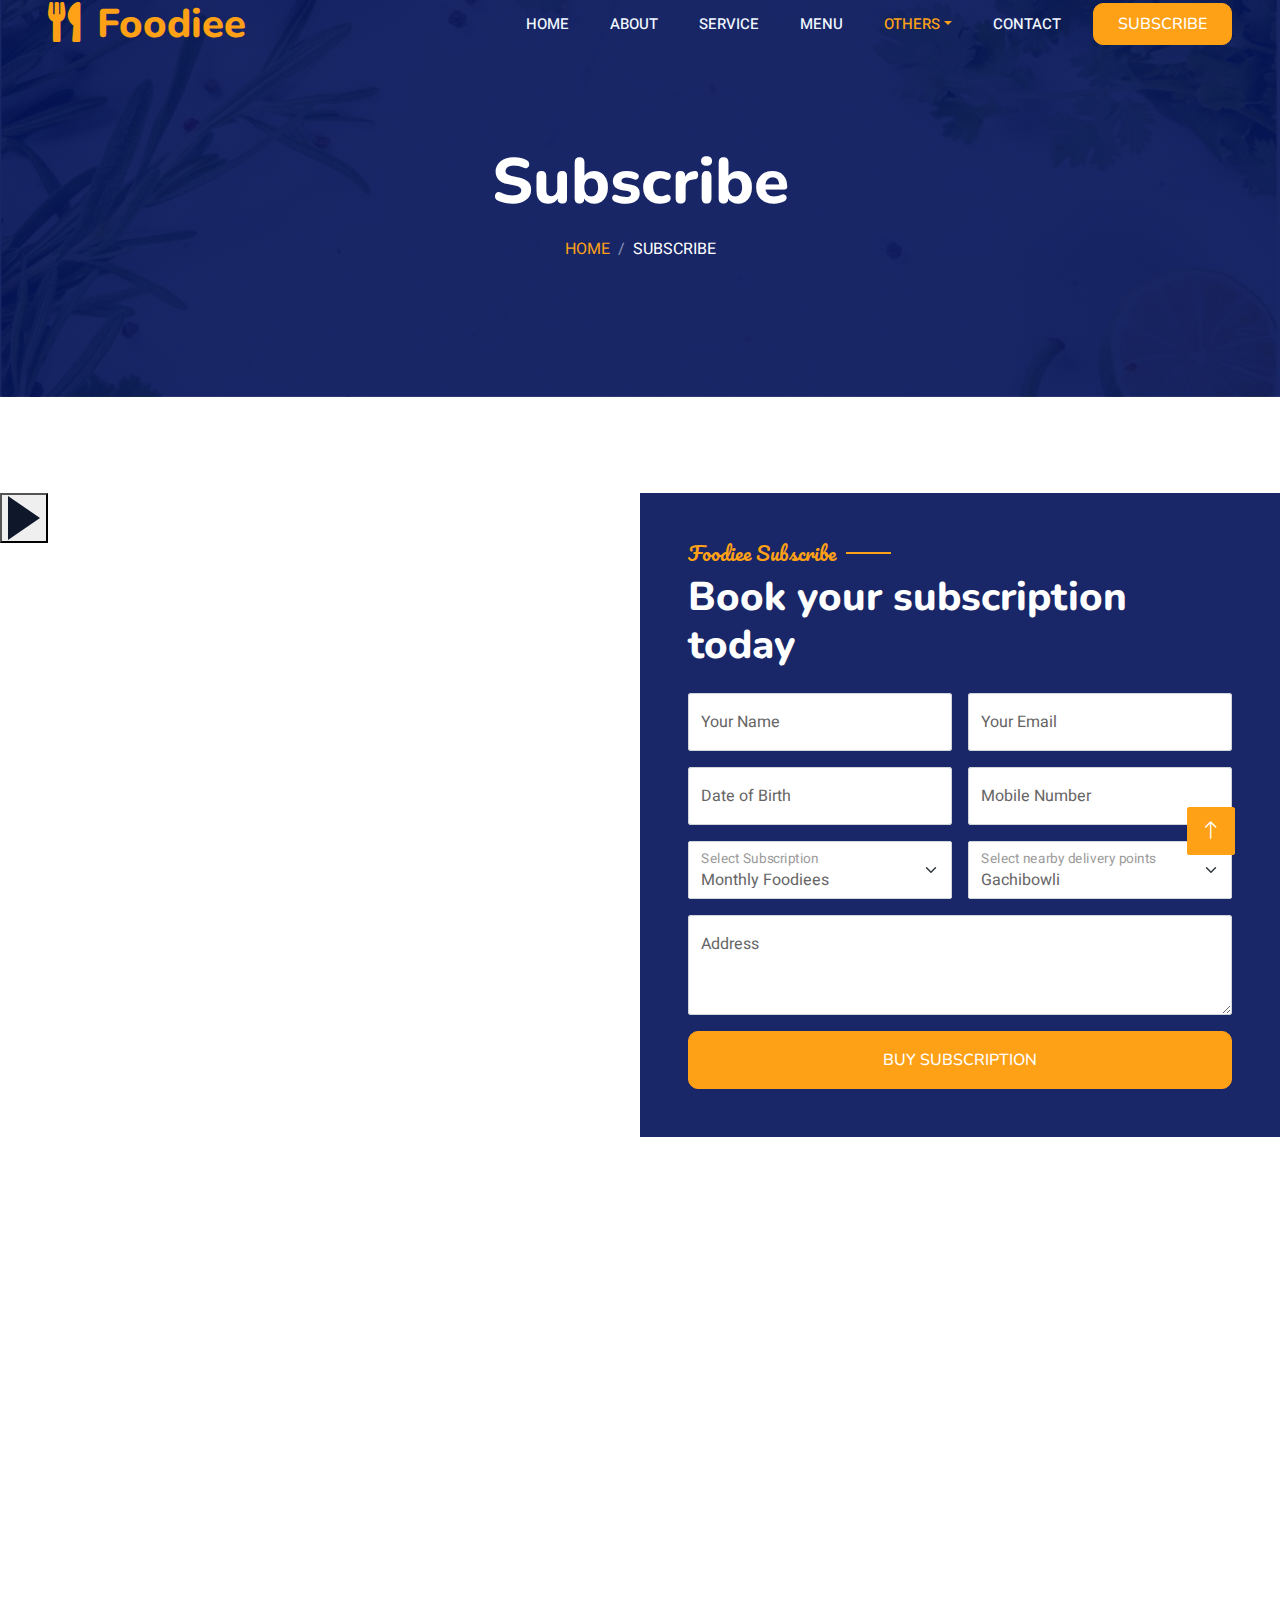
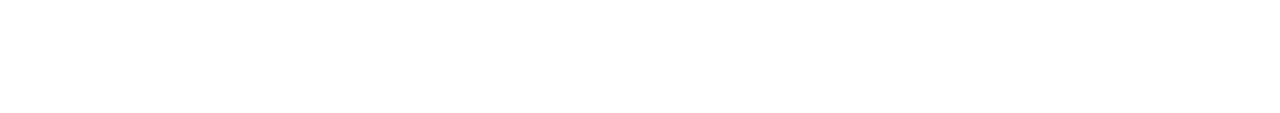
<file: booking.html>
<!DOCTYPE html>
<html lang="en">

<head>
    <meta charset="utf-8">
    <title>Foodiee Order</title>
    <meta content="width=device-width, initial-scale=1.0" name="viewport">
    <meta content="" name="keywords">
    <meta content="" name="description">

    <!-- Favicon -->
    <link href="img/favicon.ico" rel="icon">

    <!-- Google Web Fonts -->
    <link rel="preconnect" href="https://fonts.googleapis.com">
    <link rel="preconnect" href="https://fonts.gstatic.com" crossorigin>
    <link href="https://fonts.googleapis.com/css2?family=Heebo:wght@400;500;600&family=Nunito:wght@600;700;800&family=Pacifico&display=swap" rel="stylesheet">

    <!-- Icon Font Stylesheet -->
    <link href="https://cdnjs.cloudflare.com/ajax/libs/font-awesome/5.10.0/css/all.min.css" rel="stylesheet">
    <link href="https://cdn.jsdelivr.net/npm/bootstrap-icons@1.4.1/font/bootstrap-icons.css" rel="stylesheet">

    <!-- Libraries Stylesheet -->
    <link href="lib/animate/animate.min.css" rel="stylesheet">
    <link href="lib/owlcarousel/assets/owl.carousel.min.css" rel="stylesheet">
    <link href="lib/tempusdominus/css/tempusdominus-bootstrap-4.min.css" rel="stylesheet" />

    <!-- Customized Bootstrap Stylesheet -->
    <link href="css/bootstrap.min.css" rel="stylesheet">

    <!-- Template Stylesheet -->
    <link href="css/style.css" rel="stylesheet">
</head>

<body>
    <div class="container-xxl bg-white p-0">
        <!-- Spinner Start -->
        <div id="spinner" class="show bg-white position-fixed translate-middle w-100 vh-100 top-50 start-50 d-flex align-items-center justify-content-center">
            <div class="spinner-border text-primary" style="width: 3rem; height: 3rem;" role="status">
                <span class="sr-only">Loading...</span>
            </div>
        </div>
        <!-- Spinner End -->


     <!-- Navbar & Hero Start -->
        <div class="container-xxl position-relative p-0">
            <nav class="navbar navbar-expand-lg navbar-dark bg-dark px-4 px-lg-5 py-3 py-lg-0">
                <a href="" class="navbar-brand p-0">
                    <h1 class="text-primary m-0"><i class="fa fa-utensils me-3"></i>Foodiee</h1>
                    <!-- <img src="img/logo.png" alt="Logo"> -->
                </a>
                <button class="navbar-toggler" type="button" data-bs-toggle="collapse" data-bs-target="#navbarCollapse">
                    <span class="fa fa-bars"></span>
                </button>
                               <div class="collapse navbar-collapse" id="navbarCollapse">
                    <div class="navbar-nav ms-auto py-0 pe-4">
                        <a href="index.html" class="nav-item nav-link">Home</a>
                        <a href="about.html" class="nav-item nav-link">About</a>
                        <a href="service.html" class="nav-item nav-link">Service</a>
                        <a href="menu.html" class="nav-item nav-link">Menu</a>
                        <div class="nav-item dropdown">
                            <a href="#" class="nav-link dropdown-toggle active" data-bs-toggle="dropdown">Others</a>
                            <div class="dropdown-menu m-0">
                                <a href="booking.html" class="dropdown-item">Booking</a>
                                <a href="team.html" class="dropdown-item">Profiles</a>
                                <a href="testimonial.html" class="dropdown-item">Reviews</a>
                            </div>
                        </div>
                        <a href="contact.html" class="nav-item nav-link">Contact</a>
                    </div>
                    <a href="" class="btn btn-primary py-2 px-4">Subscribe</a>
                </div>
            </nav>

            <div class="container-xxl py-5 bg-dark hero-header mb-5">
                <div class="container text-center my-5 pt-5 pb-4">
                    <h1 class="display-3 text-white mb-3 animated slideInDown">Subscribe</h1>
                    <nav aria-label="breadcrumb">
                        <ol class="breadcrumb justify-content-center text-uppercase">
                            <li class="breadcrumb-item"><a href="#">Home</a></li>
                            <li class="breadcrumb-item text-white active" aria-current="page">Subscribe</li>
                        </ol>
                    </nav>
                </div>
            </div>
        </div>
        <!-- Navbar & Hero End -->

            <div class="container-xxl py-5 px-0 wow fadeInUp" data-wow-delay="0.1s">
            <div class="row g-0">
                <div class="col-md-6">
                    <div class="video">
                        <button type="button" class="btn-play" data-bs-toggle="modal" data-src="https://www.youtube.com/embed/DWRcNpR6Kdc" data-bs-target="#videoModal">
                            <span></span>
                        </button>
                    </div>
                </div>
                <div class="col-md-6 bg-dark d-flex align-items-center">
                    <div class="p-5 wow fadeInUp" data-wow-delay="0.2s">
                        <h5 class="section-title ff-secondary text-start text-primary fw-normal">Foodiee Subscribe</h5>
                        <h1 class="text-white mb-4">Book your subscription today</h1>
                        <form>
                            <div class="row g-3">
                                <div class="col-md-6">
                                    <div class="form-floating">
                                        <input type="text" class="form-control" id="name" placeholder="Your Name">
                                        <label for="name">Your Name</label>
                                    </div>
                                </div>
                                <div class="col-md-6">
                                    <div class="form-floating">
                                        <input type="email" class="form-control" id="email" placeholder="Your Email">
                                        <label for="email">Your Email</label>
                                    </div>
                                </div>
                                <div class="col-md-6">
                                    <div class="form-floating date" id="date3" data-target-input="nearest">
                                        <input type="text" class="form-control datetimepicker-input" id="datetime" placeholder="Date & Time" data-target="#date3" data-toggle="datetimepicker" />
                                        <label for="datetime">Date of Birth</label>
                                    </div>
                                </div>
								     <div class="col-md-6">
                                    <div class="form-floating date" id="date3" data-target-input="nearest">
                                        <input type="text" class="form-control datetimepicker-input" id="datetime" placeholder="Date & Time" data-target="#date3" data-toggle="datetimepicker" />
                                        <label for="datetime">Mobile Number</label>
                                    </div>
                                </div>
								
                                <div class="col-md-6">
                                    <div class="form-floating">
                                        <select class="form-select" id="select1">
                                          <option value="1">Monthly Foodiees</option>
                                          <option value="2">Weekly Foodiees</option>
                                          <option value="3">Daily Foodiees</option>
                                        </select>
                                        <label for="select1">Select Subscription</label>
                                      </div>
                                </div>
								
								<div class="col-md-6">
                                    <div class="form-floating">
                                        <select class="form-select" id="select1">
                                          <option value="1">Gachibowli</option>
                                          <option value="2">KPHB</option>
                                          <option value="3">Madhapur</option>
                                        </select>
                                        <label for="select1">Select nearby delivery points</label>
                                      </div>
                                </div>
                                <div class="col-12">
                                    <div class="form-floating">
                                        <textarea class="form-control" placeholder="Special Request" id="message" style="height: 100px"></textarea>
                                        <label for="message">Address</label>
                                    </div>
                                </div>
                                <div class="col-12">
                                    <button class="btn btn-primary w-100 py-3" type="submit">Buy Subscription</button>
                                </div>
                            </div>
                        </form>
                    </div>
                </div>
            </div>
        </div>

        <div class="modal fade" id="videoModal" tabindex="-1" aria-labelledby="exampleModalLabel" aria-hidden="true">
            <div class="modal-dialog">
                <div class="modal-content rounded-0">
                    <div class="modal-header">
                        <h5 class="modal-title" id="exampleModalLabel">Youtube Video</h5>
                        <button type="button" class="btn-close" data-bs-dismiss="modal" aria-label="Close"></button>
                    </div>
                    <div class="modal-body">
                        <!-- 16:9 aspect ratio -->
                        <div class="ratio ratio-16x9">
                            <iframe class="embed-responsive-item" src="" id="video" allowfullscreen allowscriptaccess="always"
                                allow="autoplay"></iframe>
                        </div>
                    </div>
                </div>
            </div>
        </div>
        

       <!-- Footer Start -->
        <div class="container-fluid bg-dark text-light footer pt-5 mt-5 wow fadeIn" data-wow-delay="0.1s">
            <div class="container py-5">
                <div class="row g-5">
                    <div class="col-lg-3 col-md-6">
                        <h4 class="section-title ff-secondary text-start text-primary fw-normal mb-4">Company</h4>
                        <a class="btn btn-link" href="">About Us</a>
                        <a class="btn btn-link" href="">Contact Us</a>
                        <a class="btn btn-link" href="">Suscription</a>
                        <a class="btn btn-link" href="">Privacy Policy</a>
                        <a class="btn btn-link" href="">Terms & Condition</a>
                    </div>
                    <div class="col-lg-3 col-md-6">
                        <h4 class="section-title ff-secondary text-start text-primary fw-normal mb-4">Contact</h4>
                        <p class="mb-2"><i class="fa fa-map-marker-alt me-3"></i>MIG-55, Vstarx- IT Hub, 4th Floor, Green Hills Road, KPHB-15, Hyderabad, Telangana.</p>
                        <p class="mb-2"><i class="fa fa-phone-alt me-3"></i>+91 888 999 5878</p>
                        <p class="mb-2"><i class="fa fa-envelope me-3"></i>info@foodieeorder.com</p>
                        <div class="d-flex pt-2">
                            <a class="btn btn-outline-light btn-social" href=""><i class="fab fa-twitter"></i></a>
                            <a class="btn btn-outline-light btn-social" href=""><i class="fab fa-facebook-f"></i></a>
                            <a class="btn btn-outline-light btn-social" href=""><i class="fab fa-youtube"></i></a>
                            <a class="btn btn-outline-light btn-social" href=""><i class="fab fa-linkedin-in"></i></a>
                        </div>
                    </div>
                    <div class="col-lg-3 col-md-6">
                        <h4 class="section-title ff-secondary text-start text-primary fw-normal mb-4">Newsletter</h4>
                        <p>Please do follow our latest updates about</p>
                        <div class="position-relative mx-auto" style="max-width: 400px;">
                            <input class="form-control border-primary w-100 py-3 ps-4 pe-5" type="text" placeholder="Your email">
                            <button type="button" class="btn btn-primary py-2 position-absolute top-0 end-0 mt-2 me-2">Follow Us</button>
                        </div>
                    </div>
                </div>
            </div>
            <div class="container">
                <div class="copyright">
                    <div class="row">
                        <div class="col-md-6 text-center text-md-start mb-3 mb-md-0">
                            &copy; <a class="border-bottom" href="#">www.foodieeorder.com</a>, All Right Reserved. 
							
							<!--/*** This template is free as long as you keep the footer author’s credit link/attribution link/backlink. If you'd like to use the template without the footer author’s credit link/attribution link/backlink, you can purchase the Credit Removal License from "https://htmlcodex.com/credit-removal". Thank you for your support. ***/-->
							Designed By <a class="border-bottom" href="https://mountstring.com">Mount String Technologies Pvt. Ltd.</a>
                        </div>
                        <div class="col-md-6 text-center text-md-end">
                            <div class="footer-menu">
                                <a href="">Home</a>
                                <a href="">Cookies</a>
                                <a href="">Help</a>
                                <a href="">FQAs</a>
                            </div>
                        </div>
                    </div>
                </div>
            </div>
        </div>
        <!-- Footer End -->


        <!-- Back to Top -->
        <a href="#" class="btn btn-lg btn-primary btn-lg-square back-to-top"><i class="bi bi-arrow-up"></i></a>
    </div>

    <!-- JavaScript Libraries -->
    <script src="https://code.jquery.com/jquery-3.4.1.min.js"></script>
    <script src="https://cdn.jsdelivr.net/npm/bootstrap@5.0.0/dist/js/bootstrap.bundle.min.js"></script>
    <script src="lib/wow/wow.min.js"></script>
    <script src="lib/easing/easing.min.js"></script>
    <script src="lib/waypoints/waypoints.min.js"></script>
    <script src="lib/counterup/counterup.min.js"></script>
    <script src="lib/owlcarousel/owl.carousel.min.js"></script>
    <script src="lib/tempusdominus/js/moment.min.js"></script>
    <script src="lib/tempusdominus/js/moment-timezone.min.js"></script>
    <script src="lib/tempusdominus/js/tempusdominus-bootstrap-4.min.js"></script>

    <!-- Template Javascript -->
    <script src="js/main.js"></script>
</body>

</html>
</file>
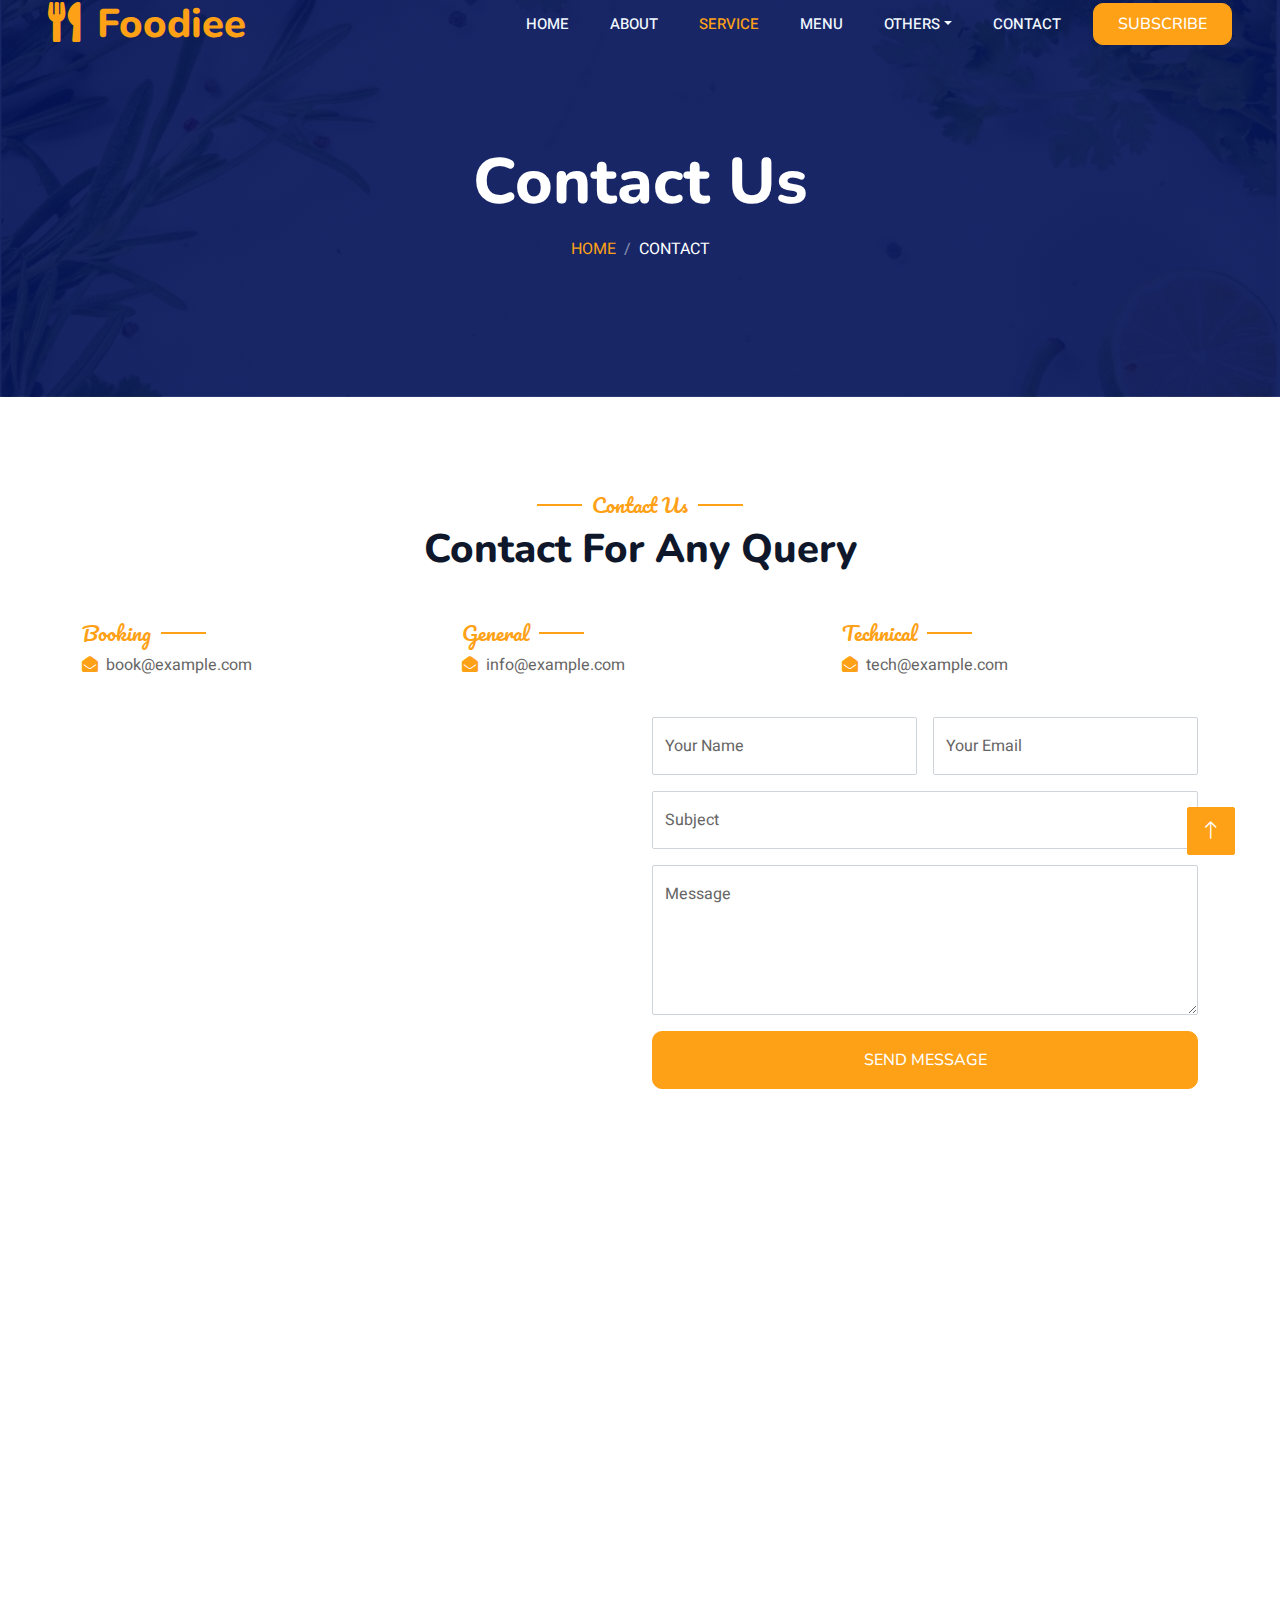
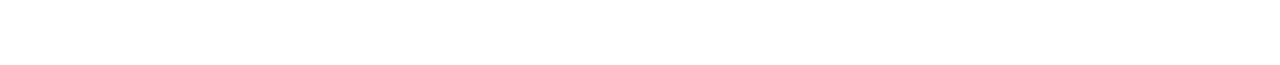
<file: contact.html>
<!DOCTYPE html>
<html lang="en">

<head>
    <meta charset="utf-8">
    <title>Foodiee Order</title>
    <meta content="width=device-width, initial-scale=1.0" name="viewport">
    <meta content="" name="keywords">
    <meta content="" name="description">

    <!-- Favicon -->
    <link href="img/favicon.ico" rel="icon">

    <!-- Google Web Fonts -->
    <link rel="preconnect" href="https://fonts.googleapis.com">
    <link rel="preconnect" href="https://fonts.gstatic.com" crossorigin>
    <link href="https://fonts.googleapis.com/css2?family=Heebo:wght@400;500;600&family=Nunito:wght@600;700;800&family=Pacifico&display=swap" rel="stylesheet">

    <!-- Icon Font Stylesheet -->
    <link href="https://cdnjs.cloudflare.com/ajax/libs/font-awesome/5.10.0/css/all.min.css" rel="stylesheet">
    <link href="https://cdn.jsdelivr.net/npm/bootstrap-icons@1.4.1/font/bootstrap-icons.css" rel="stylesheet">

    <!-- Libraries Stylesheet -->
    <link href="lib/animate/animate.min.css" rel="stylesheet">
    <link href="lib/owlcarousel/assets/owl.carousel.min.css" rel="stylesheet">
    <link href="lib/tempusdominus/css/tempusdominus-bootstrap-4.min.css" rel="stylesheet" />

    <!-- Customized Bootstrap Stylesheet -->
    <link href="css/bootstrap.min.css" rel="stylesheet">

    <!-- Template Stylesheet -->
    <link href="css/style.css" rel="stylesheet">
</head>

<body>
    <div class="container-xxl bg-white p-0">
        <!-- Spinner Start -->
        <div id="spinner" class="show bg-white position-fixed translate-middle w-100 vh-100 top-50 start-50 d-flex align-items-center justify-content-center">
            <div class="spinner-border text-primary" style="width: 3rem; height: 3rem;" role="status">
                <span class="sr-only">Loading...</span>
            </div>
        </div>
        <!-- Spinner End -->


        <!-- Navbar & Hero Start -->
        <div class="container-xxl position-relative p-0">
            <nav class="navbar navbar-expand-lg navbar-dark bg-dark px-4 px-lg-5 py-3 py-lg-0">
                <a href="" class="navbar-brand p-0">
                    <h1 class="text-primary m-0"><i class="fa fa-utensils me-3"></i>Foodiee</h1>
                    <!-- <img src="img/logo.png" alt="Logo"> -->
                </a>
                <button class="navbar-toggler" type="button" data-bs-toggle="collapse" data-bs-target="#navbarCollapse">
                    <span class="fa fa-bars"></span>
                </button>
                               <div class="collapse navbar-collapse" id="navbarCollapse">
                    <div class="navbar-nav ms-auto py-0 pe-4">
                        <a href="index.html" class="nav-item nav-link">Home</a>
                        <a href="about.html" class="nav-item nav-link">About</a>
                        <a href="service.html" class="nav-item nav-link active">Service</a>
                        <a href="menu.html" class="nav-item nav-link">Menu</a>
                        <div class="nav-item dropdown">
                            <a href="#" class="nav-link dropdown-toggle" data-bs-toggle="dropdown">Others</a>
                            <div class="dropdown-menu m-0">
                                <a href="booking.html" class="dropdown-item">Booking</a>
                                <a href="team.html" class="dropdown-item">Profiles</a>
                                <a href="testimonial.html" class="dropdown-item">Reviews</a>
                            </div>
                        </div>
                        <a href="contact.html" class="nav-item nav-link">Contact</a>
                    </div>
                    <a href="" class="btn btn-primary py-2 px-4">Subscribe</a>
                </div>
            </nav>

            <div class="container-xxl py-5 bg-dark hero-header mb-5">
                <div class="container text-center my-5 pt-5 pb-4">
                    <h1 class="display-3 text-white mb-3 animated slideInDown">Contact Us</h1>
                    <nav aria-label="breadcrumb">
                        <ol class="breadcrumb justify-content-center text-uppercase">
                            <li class="breadcrumb-item"><a href="#">Home</a></li>
                            <li class="breadcrumb-item text-white active" aria-current="page">Contact</li>
                        </ol>
                    </nav>
                </div>
            </div>
        </div>
        <!-- Navbar & Hero End -->


        <!-- Contact Start -->
        <div class="container-xxl py-5">
            <div class="container">
                <div class="text-center wow fadeInUp" data-wow-delay="0.1s">
                    <h5 class="section-title ff-secondary text-center text-primary fw-normal">Contact Us</h5>
                    <h1 class="mb-5">Contact For Any Query</h1>
                </div>
                <div class="row g-4">
                    <div class="col-12">
                        <div class="row gy-4">
                            <div class="col-md-4">
                                <h5 class="section-title ff-secondary fw-normal text-start text-primary">Booking</h5>
                                <p><i class="fa fa-envelope-open text-primary me-2"></i>book@example.com</p>
                            </div>
                            <div class="col-md-4">
                                <h5 class="section-title ff-secondary fw-normal text-start text-primary">General</h5>
                                <p><i class="fa fa-envelope-open text-primary me-2"></i>info@example.com</p>
                            </div>
                            <div class="col-md-4">
                                <h5 class="section-title ff-secondary fw-normal text-start text-primary">Technical</h5>
                                <p><i class="fa fa-envelope-open text-primary me-2"></i>tech@example.com</p>
                            </div>
                        </div>
                    </div>
                    <div class="col-md-6 wow fadeIn" data-wow-delay="0.1s">
                        <iframe class="position-relative rounded w-100 h-100"
                            src="https://www.google.com/maps/embed?pb=!1m18!1m12!1m3!1d3001156.4288297426!2d-78.01371936852176!3d42.72876761954724!2m3!1f0!2f0!3f0!3m2!1i1024!2i768!4f13.1!3m3!1m2!1s0x4ccc4bf0f123a5a9%3A0xddcfc6c1de189567!2sNew%20York%2C%20USA!5e0!3m2!1sen!2sbd!4v1603794290143!5m2!1sen!2sbd"
                            frameborder="0" style="min-height: 350px; border:0;" allowfullscreen="" aria-hidden="false"
                            tabindex="0"></iframe>
                    </div>
                    <div class="col-md-6">
                        <div class="wow fadeInUp" data-wow-delay="0.2s">
                            <form>
                                <div class="row g-3">
                                    <div class="col-md-6">
                                        <div class="form-floating">
                                            <input type="text" class="form-control" id="name" placeholder="Your Name">
                                            <label for="name">Your Name</label>
                                        </div>
                                    </div>
                                    <div class="col-md-6">
                                        <div class="form-floating">
                                            <input type="email" class="form-control" id="email" placeholder="Your Email">
                                            <label for="email">Your Email</label>
                                        </div>
                                    </div>
                                    <div class="col-12">
                                        <div class="form-floating">
                                            <input type="text" class="form-control" id="subject" placeholder="Subject">
                                            <label for="subject">Subject</label>
                                        </div>
                                    </div>
                                    <div class="col-12">
                                        <div class="form-floating">
                                            <textarea class="form-control" placeholder="Leave a message here" id="message" style="height: 150px"></textarea>
                                            <label for="message">Message</label>
                                        </div>
                                    </div>
                                    <div class="col-12">
                                        <button class="btn btn-primary w-100 py-3" type="submit">Send Message</button>
                                    </div>
                                </div>
                            </form>
                        </div>
                    </div>
                </div>
            </div>
        </div>
        <!-- Contact End -->


       <!-- Footer Start -->
        <div class="container-fluid bg-dark text-light footer pt-5 mt-5 wow fadeIn" data-wow-delay="0.1s">
            <div class="container py-5">
                <div class="row g-5">
                    <div class="col-lg-3 col-md-6">
                        <h4 class="section-title ff-secondary text-start text-primary fw-normal mb-4">Company</h4>
                        <a class="btn btn-link" href="">About Us</a>
                        <a class="btn btn-link" href="">Contact Us</a>
                        <a class="btn btn-link" href="">Suscription</a>
                        <a class="btn btn-link" href="">Privacy Policy</a>
                        <a class="btn btn-link" href="">Terms & Condition</a>
                    </div>
                    <div class="col-lg-3 col-md-6">
                        <h4 class="section-title ff-secondary text-start text-primary fw-normal mb-4">Contact</h4>
                        <p class="mb-2"><i class="fa fa-map-marker-alt me-3"></i>MIG-55, Vstarx- IT Hub, 4th Floor, Green Hills Road, KPHB-15, Hyderabad, Telangana.</p>
                        <p class="mb-2"><i class="fa fa-phone-alt me-3"></i>+91 888 999 5878</p>
                        <p class="mb-2"><i class="fa fa-envelope me-3"></i>info@foodieeorder.com</p>
                        <div class="d-flex pt-2">
                            <a class="btn btn-outline-light btn-social" href=""><i class="fab fa-twitter"></i></a>
                            <a class="btn btn-outline-light btn-social" href=""><i class="fab fa-facebook-f"></i></a>
                            <a class="btn btn-outline-light btn-social" href=""><i class="fab fa-youtube"></i></a>
                            <a class="btn btn-outline-light btn-social" href=""><i class="fab fa-linkedin-in"></i></a>
                        </div>
                    </div>
                    <div class="col-lg-3 col-md-6">
                        <h4 class="section-title ff-secondary text-start text-primary fw-normal mb-4">Newsletter</h4>
                        <p>Please do follow our latest updates about</p>
                        <div class="position-relative mx-auto" style="max-width: 400px;">
                            <input class="form-control border-primary w-100 py-3 ps-4 pe-5" type="text" placeholder="Your email">
                            <button type="button" class="btn btn-primary py-2 position-absolute top-0 end-0 mt-2 me-2">Follow Us</button>
                        </div>
                    </div>
                </div>
            </div>
            <div class="container">
                <div class="copyright">
                    <div class="row">
                        <div class="col-md-6 text-center text-md-start mb-3 mb-md-0">
                            &copy; <a class="border-bottom" href="#">www.foodieeorder.com</a>, All Right Reserved. 
							
							<!--/*** This template is free as long as you keep the footer author’s credit link/attribution link/backlink. If you'd like to use the template without the footer author’s credit link/attribution link/backlink, you can purchase the Credit Removal License from "https://htmlcodex.com/credit-removal". Thank you for your support. ***/-->
							Designed By <a class="border-bottom" href="https://mountstring.com">Mount String Technologies Pvt. Ltd.</a>
                        </div>
                        <div class="col-md-6 text-center text-md-end">
                            <div class="footer-menu">
                                <a href="">Home</a>
                                <a href="">Cookies</a>
                                <a href="">Help</a>
                                <a href="">FQAs</a>
                            </div>
                        </div>
                    </div>
                </div>
            </div>
        </div>
        <!-- Footer End -->


        <!-- Back to Top -->
        <a href="#" class="btn btn-lg btn-primary btn-lg-square back-to-top"><i class="bi bi-arrow-up"></i></a>
    </div>

    <!-- JavaScript Libraries -->
    <script src="https://code.jquery.com/jquery-3.4.1.min.js"></script>
    <script src="https://cdn.jsdelivr.net/npm/bootstrap@5.0.0/dist/js/bootstrap.bundle.min.js"></script>
    <script src="lib/wow/wow.min.js"></script>
    <script src="lib/easing/easing.min.js"></script>
    <script src="lib/waypoints/waypoints.min.js"></script>
    <script src="lib/counterup/counterup.min.js"></script>
    <script src="lib/owlcarousel/owl.carousel.min.js"></script>
    <script src="lib/tempusdominus/js/moment.min.js"></script>
    <script src="lib/tempusdominus/js/moment-timezone.min.js"></script>
    <script src="lib/tempusdominus/js/tempusdominus-bootstrap-4.min.js"></script>

    <!-- Template Javascript -->
    <script src="js/main.js"></script>
</body>

</html>
</file>
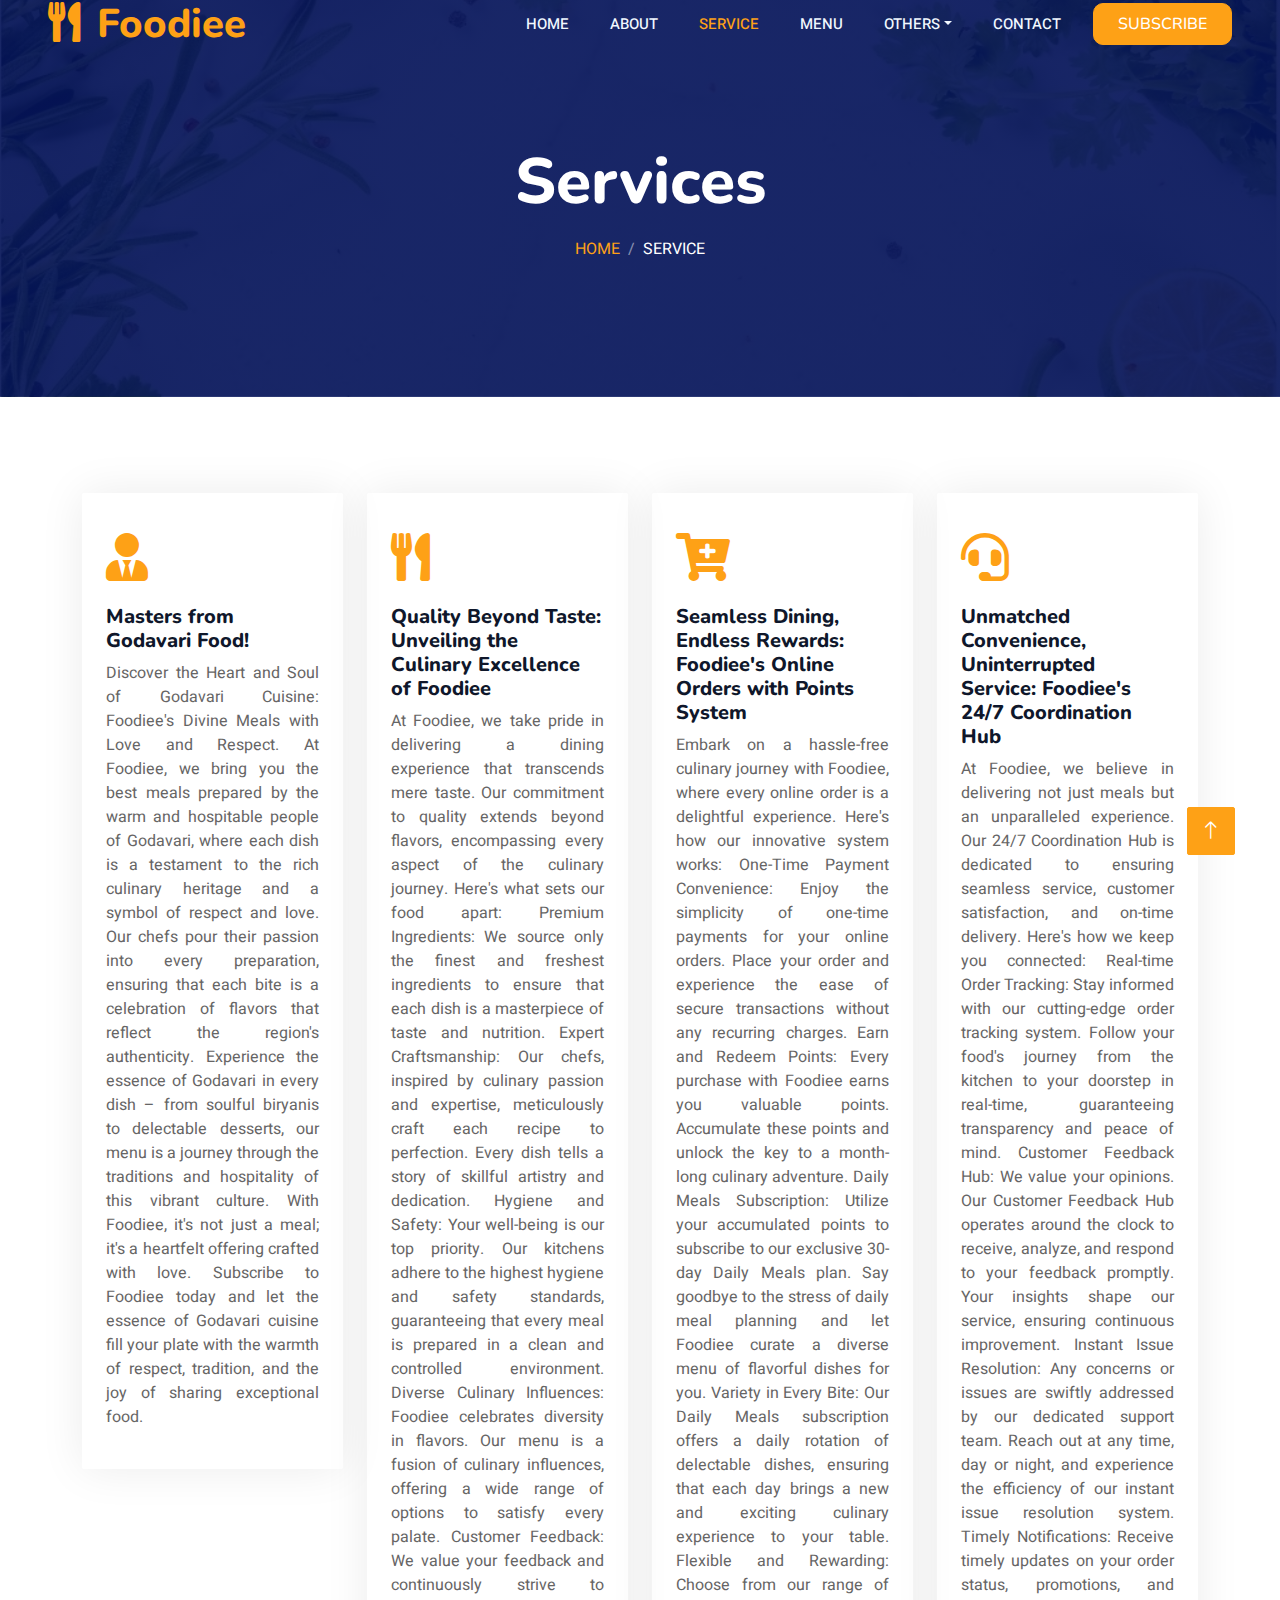
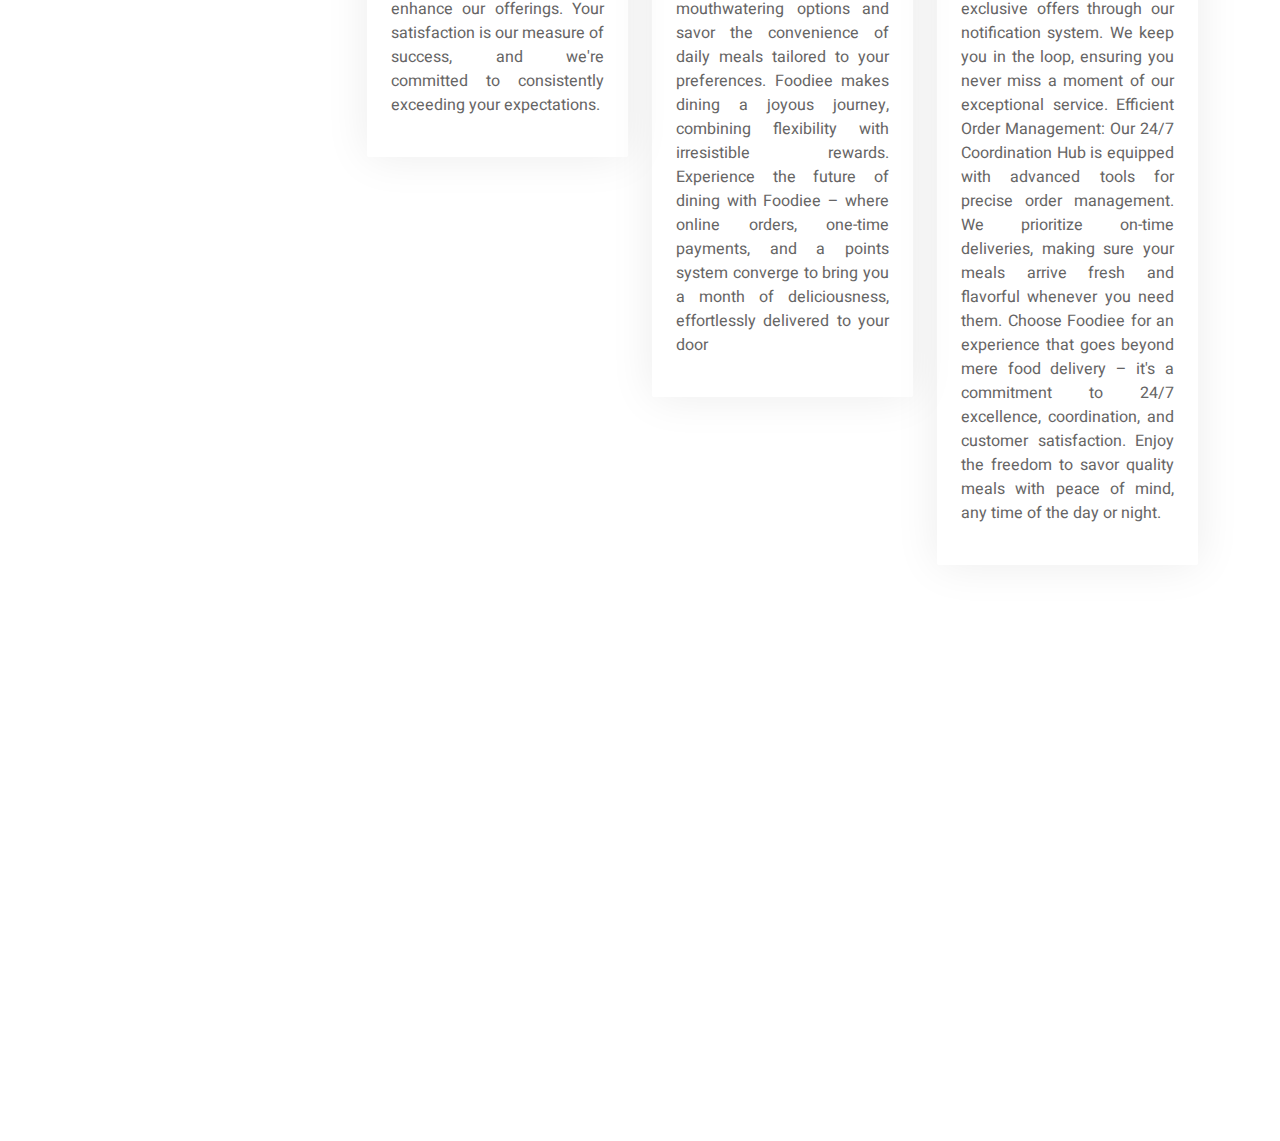
<file: service.html>
<!DOCTYPE html>
<html lang="en">

<head>
    <meta charset="utf-8">
    <title>Foodiee Order</title>
    <meta content="width=device-width, initial-scale=1.0" name="viewport">
    <meta content="" name="keywords">
    <meta content="" name="description">

    <!-- Favicon -->
    <link href="img/favicon.ico" rel="icon">

    <!-- Google Web Fonts -->
    <link rel="preconnect" href="https://fonts.googleapis.com">
    <link rel="preconnect" href="https://fonts.gstatic.com" crossorigin>
    <link href="https://fonts.googleapis.com/css2?family=Heebo:wght@400;500;600&family=Nunito:wght@600;700;800&family=Pacifico&display=swap" rel="stylesheet">

    <!-- Icon Font Stylesheet -->
    <link href="https://cdnjs.cloudflare.com/ajax/libs/font-awesome/5.10.0/css/all.min.css" rel="stylesheet">
    <link href="https://cdn.jsdelivr.net/npm/bootstrap-icons@1.4.1/font/bootstrap-icons.css" rel="stylesheet">

    <!-- Libraries Stylesheet -->
    <link href="lib/animate/animate.min.css" rel="stylesheet">
    <link href="lib/owlcarousel/assets/owl.carousel.min.css" rel="stylesheet">
    <link href="lib/tempusdominus/css/tempusdominus-bootstrap-4.min.css" rel="stylesheet" />

    <!-- Customized Bootstrap Stylesheet -->
    <link href="css/bootstrap.min.css" rel="stylesheet">

    <!-- Template Stylesheet -->
    <link href="css/style.css" rel="stylesheet">
</head>

<body>
    <div class="container-xxl bg-white p-0">
        <!-- Spinner Start -->
        <div id="spinner" class="show bg-white position-fixed translate-middle w-100 vh-100 top-50 start-50 d-flex align-items-center justify-content-center">
            <div class="spinner-border text-primary" style="width: 3rem; height: 3rem;" role="status">
                <span class="sr-only">Loading...</span>
            </div>
        </div>
        <!-- Spinner End -->


        <!-- Navbar & Hero Start -->
        <div class="container-xxl position-relative p-0">
            <nav class="navbar navbar-expand-lg navbar-dark bg-dark px-4 px-lg-5 py-3 py-lg-0">
                <a href="" class="navbar-brand p-0">
                    <h1 class="text-primary m-0"><i class="fa fa-utensils me-3"></i>Foodiee</h1>
                    <!-- <img src="img/logo.png" alt="Logo"> -->
                </a>
                <button class="navbar-toggler" type="button" data-bs-toggle="collapse" data-bs-target="#navbarCollapse">
                    <span class="fa fa-bars"></span>
                </button>
                <div class="collapse navbar-collapse" id="navbarCollapse">
                    <div class="navbar-nav ms-auto py-0 pe-4">
                        <a href="index.html" class="nav-item nav-link">Home</a>
                        <a href="about.html" class="nav-item nav-link">About</a>
                        <a href="service.html" class="nav-item nav-link active">Service</a>
                        <a href="menu.html" class="nav-item nav-link">Menu</a>
                        <div class="nav-item dropdown">
                            <a href="#" class="nav-link dropdown-toggle" data-bs-toggle="dropdown">Others</a>
                            <div class="dropdown-menu m-0">
                                <a href="booking.html" class="dropdown-item">Booking</a>
                                <a href="team.html" class="dropdown-item">Profiles</a>
                                <a href="testimonial.html" class="dropdown-item">Reviews</a>
                            </div>
                        </div>
                        <a href="contact.html" class="nav-item nav-link">Contact</a>
                    </div>
                    <a href="" class="btn btn-primary py-2 px-4">Subscribe</a>
                </div>
            </nav>

            <div class="container-xxl py-5 bg-dark hero-header mb-5">
                <div class="container text-center my-5 pt-5 pb-4">
                    <h1 class="display-3 text-white mb-3 animated slideInDown">Services</h1>
                    <nav aria-label="breadcrumb">
                        <ol class="breadcrumb justify-content-center text-uppercase">
                            <li class="breadcrumb-item"><a href="#">Home</a></li>
                           
                            <li class="breadcrumb-item text-white active" aria-current="page">Service</li>
                        </ol>
                    </nav>
                </div>
            </div>
        </div>
        <!-- Navbar & Hero End -->


        <!-- Service Start -->
        <div class="container-xxl py-5">
            <div class="container">
                <div class="row g-4">
                    <div class="col-lg-3 col-sm-6 wow fadeInUp" data-wow-delay="0.1s">
                        <div class="service-item rounded pt-3">
                            <div class="p-4">
                                <i class="fa fa-3x fa-user-tie text-primary mb-4"></i>
                                <h5>Masters from Godavari Food!</h5>
                                <p>Discover the Heart and Soul of Godavari Cuisine: Foodiee's Divine Meals with Love and Respect.

At Foodiee, we bring you the best meals prepared by the warm and hospitable people of Godavari, where each dish is a testament to the rich culinary heritage and a symbol of respect and love. Our chefs pour their passion into every preparation, ensuring that each bite is a celebration of flavors that reflect the region's authenticity.

Experience the essence of Godavari in every dish – from soulful biryanis to delectable desserts, our menu is a journey through the traditions and hospitality of this vibrant culture. With Foodiee, it's not just a meal; it's a heartfelt offering crafted with love.

Subscribe to Foodiee today and let the essence of Godavari cuisine fill your plate with the warmth of respect, tradition, and the joy of sharing exceptional food.</p>
                            </div>
                        </div>
                    </div>
                    <div class="col-lg-3 col-sm-6 wow fadeInUp" data-wow-delay="0.3s">
                        <div class="service-item rounded pt-3">
                            <div class="p-4">
                                <i class="fa fa-3x fa-utensils text-primary mb-4"></i>
                                <h5>Quality Beyond Taste: Unveiling the Culinary Excellence of Foodiee</h5>
                                <p>At Foodiee, we take pride in delivering a dining experience that transcends mere taste. Our commitment to quality extends beyond flavors, encompassing every aspect of the culinary journey. Here's what sets our food apart:

Premium Ingredients: We source only the finest and freshest ingredients to ensure that each dish is a masterpiece of taste and nutrition.

Expert Craftsmanship: Our chefs, inspired by culinary passion and expertise, meticulously craft each recipe to perfection. Every dish tells a story of skillful artistry and dedication.

Hygiene and Safety: Your well-being is our top priority. Our kitchens adhere to the highest hygiene and safety standards, guaranteeing that every meal is prepared in a clean and controlled environment.

Diverse Culinary Influences: Foodiee celebrates diversity in flavors. Our menu is a fusion of culinary influences, offering a wide range of options to satisfy every palate.

Customer Feedback: We value your feedback and continuously strive to enhance our offerings. Your satisfaction is our measure of success, and we're committed to consistently exceeding your expectations.</p>
                            </div>
                        </div>
                    </div>
                    <div class="col-lg-3 col-sm-6 wow fadeInUp" data-wow-delay="0.5s">
                        <div class="service-item rounded pt-3">
                            <div class="p-4">
                                <i class="fa fa-3x fa-cart-plus text-primary mb-4"></i>
                                <h5>Seamless Dining, Endless Rewards: Foodiee's Online Orders with Points System</h5>
                                <p>Embark on a hassle-free culinary journey with Foodiee, where every online order is a delightful experience. Here's how our innovative system works:

One-Time Payment Convenience: Enjoy the simplicity of one-time payments for your online orders. Place your order and experience the ease of secure transactions without any recurring charges.

Earn and Redeem Points: Every purchase with Foodiee earns you valuable points. Accumulate these points and unlock the key to a month-long culinary adventure.

Daily Meals Subscription: Utilize your accumulated points to subscribe to our exclusive 30-day Daily Meals plan. Say goodbye to the stress of daily meal planning and let Foodiee curate a diverse menu of flavorful dishes for you.

Variety in Every Bite: Our Daily Meals subscription offers a daily rotation of delectable dishes, ensuring that each day brings a new and exciting culinary experience to your table.

Flexible and Rewarding: Choose from our range of mouthwatering options and savor the convenience of daily meals tailored to your preferences. Foodiee makes dining a joyous journey, combining flexibility with irresistible rewards.

Experience the future of dining with Foodiee – where online orders, one-time payments, and a points system converge to bring you a month of deliciousness, effortlessly delivered to your door</p>
                            </div>
                        </div>
                    </div>
                    <div class="col-lg-3 col-sm-6 wow fadeInUp" data-wow-delay="0.7s">
                        <div class="service-item rounded pt-3">
                            <div class="p-4">
                                <i class="fa fa-3x fa-headset text-primary mb-4"></i>
                                <h5>Unmatched Convenience, Uninterrupted Service: Foodiee's 24/7 Coordination Hub</h5>
                                <p>At Foodiee, we believe in delivering not just meals but an unparalleled experience. Our 24/7 Coordination Hub is dedicated to ensuring seamless service, customer satisfaction, and on-time delivery. Here's how we keep you connected:

Real-time Order Tracking: Stay informed with our cutting-edge order tracking system. Follow your food's journey from the kitchen to your doorstep in real-time, guaranteeing transparency and peace of mind.

Customer Feedback Hub: We value your opinions. Our Customer Feedback Hub operates around the clock to receive, analyze, and respond to your feedback promptly. Your insights shape our service, ensuring continuous improvement.

Instant Issue Resolution: Any concerns or issues are swiftly addressed by our dedicated support team. Reach out at any time, day or night, and experience the efficiency of our instant issue resolution system.

Timely Notifications: Receive timely updates on your order status, promotions, and exclusive offers through our notification system. We keep you in the loop, ensuring you never miss a moment of our exceptional service.

Efficient Order Management: Our 24/7 Coordination Hub is equipped with advanced tools for precise order management. We prioritize on-time deliveries, making sure your meals arrive fresh and flavorful whenever you need them.

Choose Foodiee for an experience that goes beyond mere food delivery – it's a commitment to 24/7 excellence, coordination, and customer satisfaction. Enjoy the freedom to savor quality meals with peace of mind, any time of the day or night.</p>
                            </div>
                        </div>
                    </div>
                </div>
            </div>
        </div>
        <!-- Service End -->
        

        <!-- Footer Start -->
        <div class="container-fluid bg-dark text-light footer pt-5 mt-5 wow fadeIn" data-wow-delay="0.1s">
            <div class="container py-5">
                <div class="row g-5">
                    <div class="col-lg-3 col-md-6">
                        <h4 class="section-title ff-secondary text-start text-primary fw-normal mb-4">Company</h4>
                        <a class="btn btn-link" href="">About Us</a>
                        <a class="btn btn-link" href="">Contact Us</a>
                        <a class="btn btn-link" href="">Suscription</a>
                        <a class="btn btn-link" href="">Privacy Policy</a>
                        <a class="btn btn-link" href="">Terms & Condition</a>
                    </div>
                    <div class="col-lg-3 col-md-6">
                        <h4 class="section-title ff-secondary text-start text-primary fw-normal mb-4">Contact</h4>
                        <p class="mb-2"><i class="fa fa-map-marker-alt me-3"></i>MIG-55, Vstarx- IT Hub, 4th Floor, Green Hills Road, KPHB-15, Hyderabad, Telangana.</p>
                        <p class="mb-2"><i class="fa fa-phone-alt me-3"></i>+91 888 999 5878</p>
                        <p class="mb-2"><i class="fa fa-envelope me-3"></i>info@foodieeorder.com</p>
                        <div class="d-flex pt-2">
                            <a class="btn btn-outline-light btn-social" href=""><i class="fab fa-twitter"></i></a>
                            <a class="btn btn-outline-light btn-social" href=""><i class="fab fa-facebook-f"></i></a>
                            <a class="btn btn-outline-light btn-social" href=""><i class="fab fa-youtube"></i></a>
                            <a class="btn btn-outline-light btn-social" href=""><i class="fab fa-linkedin-in"></i></a>
                        </div>
                    </div>
                    <div class="col-lg-3 col-md-6">
                        <h4 class="section-title ff-secondary text-start text-primary fw-normal mb-4">Newsletter</h4>
                        <p>Please do follow our latest updates about</p>
                        <div class="position-relative mx-auto" style="max-width: 400px;">
                            <input class="form-control border-primary w-100 py-3 ps-4 pe-5" type="text" placeholder="Your email">
                            <button type="button" class="btn btn-primary py-2 position-absolute top-0 end-0 mt-2 me-2">Follow Us</button>
                        </div>
                    </div>
                </div>
            </div>
            <div class="container">
                <div class="copyright">
                    <div class="row">
                        <div class="col-md-6 text-center text-md-start mb-3 mb-md-0">
                            &copy; <a class="border-bottom" href="#">www.foodieeorder.com</a>, All Right Reserved. 
							
							<!--/*** This template is free as long as you keep the footer author’s credit link/attribution link/backlink. If you'd like to use the template without the footer author’s credit link/attribution link/backlink, you can purchase the Credit Removal License from "https://htmlcodex.com/credit-removal". Thank you for your support. ***/-->
							Designed By <a class="border-bottom" href="https://mountstring.com">Mount String Technologies Pvt. Ltd.</a>
                        </div>
                        <div class="col-md-6 text-center text-md-end">
                            <div class="footer-menu">
                                <a href="">Home</a>
                                <a href="">Cookies</a>
                                <a href="">Help</a>
                                <a href="">FQAs</a>
                            </div>
                        </div>
                    </div>
                </div>
            </div>
        </div>
        <!-- Footer End -->


        <!-- Back to Top -->
        <a href="#" class="btn btn-lg btn-primary btn-lg-square back-to-top"><i class="bi bi-arrow-up"></i></a>
    </div>

    <!-- JavaScript Libraries -->
    <script src="https://code.jquery.com/jquery-3.4.1.min.js"></script>
    <script src="https://cdn.jsdelivr.net/npm/bootstrap@5.0.0/dist/js/bootstrap.bundle.min.js"></script>
    <script src="lib/wow/wow.min.js"></script>
    <script src="lib/easing/easing.min.js"></script>
    <script src="lib/waypoints/waypoints.min.js"></script>
    <script src="lib/counterup/counterup.min.js"></script>
    <script src="lib/owlcarousel/owl.carousel.min.js"></script>
    <script src="lib/tempusdominus/js/moment.min.js"></script>
    <script src="lib/tempusdominus/js/moment-timezone.min.js"></script>
    <script src="lib/tempusdominus/js/tempusdominus-bootstrap-4.min.js"></script>

    <!-- Template Javascript -->
    <script src="js/main.js"></script>
</body>

</html>
</file>
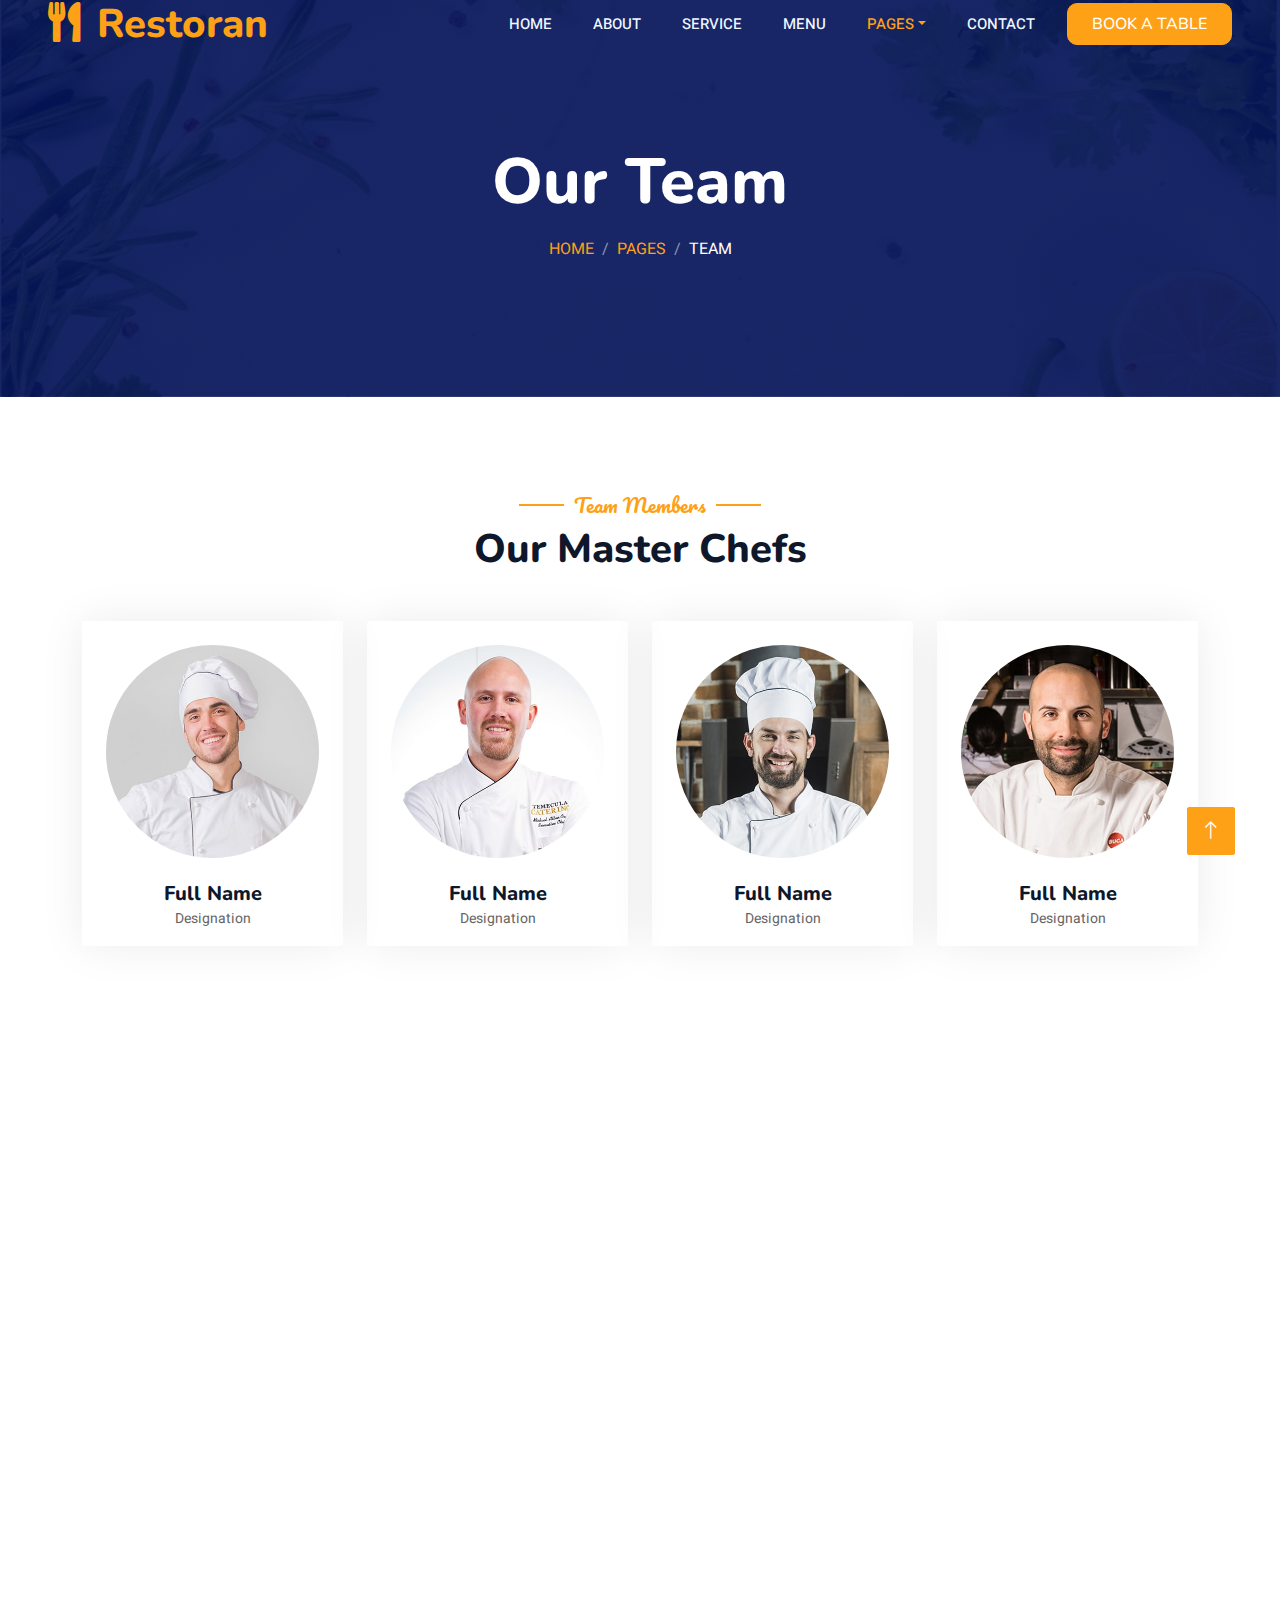
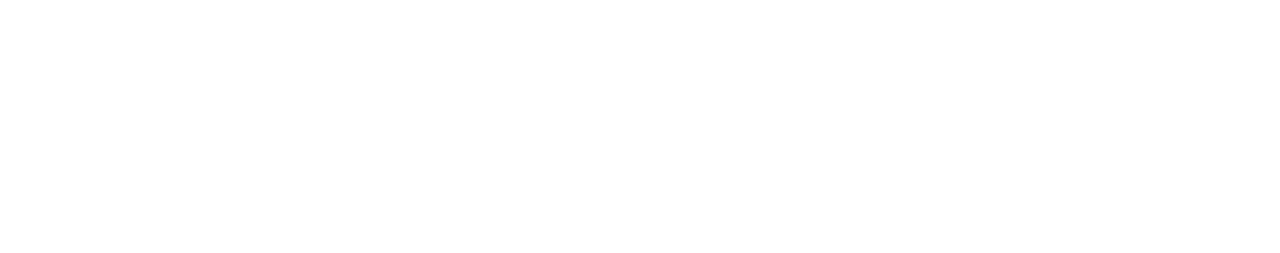
<file: team.html>
<!DOCTYPE html>
<html lang="en">

<head>
    <meta charset="utf-8">
    <title>Restoran - Bootstrap Restaurant Template</title>
    <meta content="width=device-width, initial-scale=1.0" name="viewport">
    <meta content="" name="keywords">
    <meta content="" name="description">

    <!-- Favicon -->
    <link href="img/favicon.ico" rel="icon">

    <!-- Google Web Fonts -->
    <link rel="preconnect" href="https://fonts.googleapis.com">
    <link rel="preconnect" href="https://fonts.gstatic.com" crossorigin>
    <link href="https://fonts.googleapis.com/css2?family=Heebo:wght@400;500;600&family=Nunito:wght@600;700;800&family=Pacifico&display=swap" rel="stylesheet">

    <!-- Icon Font Stylesheet -->
    <link href="https://cdnjs.cloudflare.com/ajax/libs/font-awesome/5.10.0/css/all.min.css" rel="stylesheet">
    <link href="https://cdn.jsdelivr.net/npm/bootstrap-icons@1.4.1/font/bootstrap-icons.css" rel="stylesheet">

    <!-- Libraries Stylesheet -->
    <link href="lib/animate/animate.min.css" rel="stylesheet">
    <link href="lib/owlcarousel/assets/owl.carousel.min.css" rel="stylesheet">
    <link href="lib/tempusdominus/css/tempusdominus-bootstrap-4.min.css" rel="stylesheet" />

    <!-- Customized Bootstrap Stylesheet -->
    <link href="css/bootstrap.min.css" rel="stylesheet">

    <!-- Template Stylesheet -->
    <link href="css/style.css" rel="stylesheet">
</head>

<body>
    <div class="container-xxl bg-white p-0">
        <!-- Spinner Start -->
        <div id="spinner" class="show bg-white position-fixed translate-middle w-100 vh-100 top-50 start-50 d-flex align-items-center justify-content-center">
            <div class="spinner-border text-primary" style="width: 3rem; height: 3rem;" role="status">
                <span class="sr-only">Loading...</span>
            </div>
        </div>
        <!-- Spinner End -->


        <!-- Navbar & Hero Start -->
        <div class="container-xxl position-relative p-0">
            <nav class="navbar navbar-expand-lg navbar-dark bg-dark px-4 px-lg-5 py-3 py-lg-0">
                <a href="" class="navbar-brand p-0">
                    <h1 class="text-primary m-0"><i class="fa fa-utensils me-3"></i>Restoran</h1>
                    <!-- <img src="img/logo.png" alt="Logo"> -->
                </a>
                <button class="navbar-toggler" type="button" data-bs-toggle="collapse" data-bs-target="#navbarCollapse">
                    <span class="fa fa-bars"></span>
                </button>
                <div class="collapse navbar-collapse" id="navbarCollapse">
                    <div class="navbar-nav ms-auto py-0 pe-4">
                        <a href="index.html" class="nav-item nav-link">Home</a>
                        <a href="about.html" class="nav-item nav-link">About</a>
                        <a href="service.html" class="nav-item nav-link">Service</a>
                        <a href="menu.html" class="nav-item nav-link">Menu</a>
                        <div class="nav-item dropdown">
                            <a href="#" class="nav-link dropdown-toggle active" data-bs-toggle="dropdown">Pages</a>
                            <div class="dropdown-menu m-0">
                                <a href="booking.html" class="dropdown-item">Booking</a>
                                <a href="team.html" class="dropdown-item active">Our Team</a>
                                <a href="testimonial.html" class="dropdown-item">Testimonial</a>
                            </div>
                        </div>
                        <a href="contact.html" class="nav-item nav-link">Contact</a>
                    </div>
                    <a href="" class="btn btn-primary py-2 px-4">Book A Table</a>
                </div>
            </nav>

            <div class="container-xxl py-5 bg-dark hero-header mb-5">
                <div class="container text-center my-5 pt-5 pb-4">
                    <h1 class="display-3 text-white mb-3 animated slideInDown">Our Team</h1>
                    <nav aria-label="breadcrumb">
                        <ol class="breadcrumb justify-content-center text-uppercase">
                            <li class="breadcrumb-item"><a href="#">Home</a></li>
                            <li class="breadcrumb-item"><a href="#">Pages</a></li>
                            <li class="breadcrumb-item text-white active" aria-current="page">Team</li>
                        </ol>
                    </nav>
                </div>
            </div>
        </div>
        <!-- Navbar & Hero End -->


        <!-- Team Start -->
        <div class="container-xxl pt-5 pb-3">
            <div class="container">
                <div class="text-center wow fadeInUp" data-wow-delay="0.1s">
                    <h5 class="section-title ff-secondary text-center text-primary fw-normal">Team Members</h5>
                    <h1 class="mb-5">Our Master Chefs</h1>
                </div>
                <div class="row g-4">
                    <div class="col-lg-3 col-md-6 wow fadeInUp" data-wow-delay="0.1s">
                        <div class="team-item text-center rounded overflow-hidden">
                            <div class="rounded-circle overflow-hidden m-4">
                                <img class="img-fluid" src="img/team-1.jpg" alt="">
                            </div>
                            <h5 class="mb-0">Full Name</h5>
                            <small>Designation</small>
                            <div class="d-flex justify-content-center mt-3">
                                <a class="btn btn-square btn-primary mx-1" href=""><i class="fab fa-facebook-f"></i></a>
                                <a class="btn btn-square btn-primary mx-1" href=""><i class="fab fa-twitter"></i></a>
                                <a class="btn btn-square btn-primary mx-1" href=""><i class="fab fa-instagram"></i></a>
                            </div>
                        </div>
                    </div>
                    <div class="col-lg-3 col-md-6 wow fadeInUp" data-wow-delay="0.3s">
                        <div class="team-item text-center rounded overflow-hidden">
                            <div class="rounded-circle overflow-hidden m-4">
                                <img class="img-fluid" src="img/team-2.jpg" alt="">
                            </div>
                            <h5 class="mb-0">Full Name</h5>
                            <small>Designation</small>
                            <div class="d-flex justify-content-center mt-3">
                                <a class="btn btn-square btn-primary mx-1" href=""><i class="fab fa-facebook-f"></i></a>
                                <a class="btn btn-square btn-primary mx-1" href=""><i class="fab fa-twitter"></i></a>
                                <a class="btn btn-square btn-primary mx-1" href=""><i class="fab fa-instagram"></i></a>
                            </div>
                        </div>
                    </div>
                    <div class="col-lg-3 col-md-6 wow fadeInUp" data-wow-delay="0.5s">
                        <div class="team-item text-center rounded overflow-hidden">
                            <div class="rounded-circle overflow-hidden m-4">
                                <img class="img-fluid" src="img/team-3.jpg" alt="">
                            </div>
                            <h5 class="mb-0">Full Name</h5>
                            <small>Designation</small>
                            <div class="d-flex justify-content-center mt-3">
                                <a class="btn btn-square btn-primary mx-1" href=""><i class="fab fa-facebook-f"></i></a>
                                <a class="btn btn-square btn-primary mx-1" href=""><i class="fab fa-twitter"></i></a>
                                <a class="btn btn-square btn-primary mx-1" href=""><i class="fab fa-instagram"></i></a>
                            </div>
                        </div>
                    </div>
                    <div class="col-lg-3 col-md-6 wow fadeInUp" data-wow-delay="0.7s">
                        <div class="team-item text-center rounded overflow-hidden">
                            <div class="rounded-circle overflow-hidden m-4">
                                <img class="img-fluid" src="img/team-4.jpg" alt="">
                            </div>
                            <h5 class="mb-0">Full Name</h5>
                            <small>Designation</small>
                            <div class="d-flex justify-content-center mt-3">
                                <a class="btn btn-square btn-primary mx-1" href=""><i class="fab fa-facebook-f"></i></a>
                                <a class="btn btn-square btn-primary mx-1" href=""><i class="fab fa-twitter"></i></a>
                                <a class="btn btn-square btn-primary mx-1" href=""><i class="fab fa-instagram"></i></a>
                            </div>
                        </div>
                    </div>
                    <div class="col-lg-3 col-md-6 wow fadeInUp" data-wow-delay="0.1s">
                        <div class="team-item text-center rounded overflow-hidden">
                            <div class="rounded-circle overflow-hidden m-4">
                                <img class="img-fluid" src="img/team-2.jpg" alt="">
                            </div>
                            <h5 class="mb-0">Full Name</h5>
                            <small>Designation</small>
                            <div class="d-flex justify-content-center mt-3">
                                <a class="btn btn-square btn-primary mx-1" href=""><i class="fab fa-facebook-f"></i></a>
                                <a class="btn btn-square btn-primary mx-1" href=""><i class="fab fa-twitter"></i></a>
                                <a class="btn btn-square btn-primary mx-1" href=""><i class="fab fa-instagram"></i></a>
                            </div>
                        </div>
                    </div>
                    <div class="col-lg-3 col-md-6 wow fadeInUp" data-wow-delay="0.3s">
                        <div class="team-item text-center rounded overflow-hidden">
                            <div class="rounded-circle overflow-hidden m-4">
                                <img class="img-fluid" src="img/team-3.jpg" alt="">
                            </div>
                            <h5 class="mb-0">Full Name</h5>
                            <small>Designation</small>
                            <div class="d-flex justify-content-center mt-3">
                                <a class="btn btn-square btn-primary mx-1" href=""><i class="fab fa-facebook-f"></i></a>
                                <a class="btn btn-square btn-primary mx-1" href=""><i class="fab fa-twitter"></i></a>
                                <a class="btn btn-square btn-primary mx-1" href=""><i class="fab fa-instagram"></i></a>
                            </div>
                        </div>
                    </div>
                    <div class="col-lg-3 col-md-6 wow fadeInUp" data-wow-delay="0.5s">
                        <div class="team-item text-center rounded overflow-hidden">
                            <div class="rounded-circle overflow-hidden m-4">
                                <img class="img-fluid" src="img/team-4.jpg" alt="">
                            </div>
                            <h5 class="mb-0">Full Name</h5>
                            <small>Designation</small>
                            <div class="d-flex justify-content-center mt-3">
                                <a class="btn btn-square btn-primary mx-1" href=""><i class="fab fa-facebook-f"></i></a>
                                <a class="btn btn-square btn-primary mx-1" href=""><i class="fab fa-twitter"></i></a>
                                <a class="btn btn-square btn-primary mx-1" href=""><i class="fab fa-instagram"></i></a>
                            </div>
                        </div>
                    </div>
                    <div class="col-lg-3 col-md-6 wow fadeInUp" data-wow-delay="0.7s">
                        <div class="team-item text-center rounded overflow-hidden">
                            <div class="rounded-circle overflow-hidden m-4">
                                <img class="img-fluid" src="img/team-1.jpg" alt="">
                            </div>
                            <h5 class="mb-0">Full Name</h5>
                            <small>Designation</small>
                            <div class="d-flex justify-content-center mt-3">
                                <a class="btn btn-square btn-primary mx-1" href=""><i class="fab fa-facebook-f"></i></a>
                                <a class="btn btn-square btn-primary mx-1" href=""><i class="fab fa-twitter"></i></a>
                                <a class="btn btn-square btn-primary mx-1" href=""><i class="fab fa-instagram"></i></a>
                            </div>
                        </div>
                    </div>
                </div>
            </div>
        </div>
        <!-- Team End -->
        

        <!-- Footer Start -->
        <div class="container-fluid bg-dark text-light footer pt-5 mt-5 wow fadeIn" data-wow-delay="0.1s">
            <div class="container py-5">
                <div class="row g-5">
                    <div class="col-lg-3 col-md-6">
                        <h4 class="section-title ff-secondary text-start text-primary fw-normal mb-4">Company</h4>
                        <a class="btn btn-link" href="">About Us</a>
                        <a class="btn btn-link" href="">Contact Us</a>
                        <a class="btn btn-link" href="">Reservation</a>
                        <a class="btn btn-link" href="">Privacy Policy</a>
                        <a class="btn btn-link" href="">Terms & Condition</a>
                    </div>
                    <div class="col-lg-3 col-md-6">
                        <h4 class="section-title ff-secondary text-start text-primary fw-normal mb-4">Contact</h4>
                        <p class="mb-2"><i class="fa fa-map-marker-alt me-3"></i>123 Street, New York, USA</p>
                        <p class="mb-2"><i class="fa fa-phone-alt me-3"></i>+012 345 67890</p>
                        <p class="mb-2"><i class="fa fa-envelope me-3"></i>info@example.com</p>
                        <div class="d-flex pt-2">
                            <a class="btn btn-outline-light btn-social" href=""><i class="fab fa-twitter"></i></a>
                            <a class="btn btn-outline-light btn-social" href=""><i class="fab fa-facebook-f"></i></a>
                            <a class="btn btn-outline-light btn-social" href=""><i class="fab fa-youtube"></i></a>
                            <a class="btn btn-outline-light btn-social" href=""><i class="fab fa-linkedin-in"></i></a>
                        </div>
                    </div>
                    <div class="col-lg-3 col-md-6">
                        <h4 class="section-title ff-secondary text-start text-primary fw-normal mb-4">Opening</h4>
                        <h5 class="text-light fw-normal">Monday - Saturday</h5>
                        <p>09AM - 09PM</p>
                        <h5 class="text-light fw-normal">Sunday</h5>
                        <p>10AM - 08PM</p>
                    </div>
                    <div class="col-lg-3 col-md-6">
                        <h4 class="section-title ff-secondary text-start text-primary fw-normal mb-4">Newsletter</h4>
                        <p>Dolor amet sit justo amet elitr clita ipsum elitr est.</p>
                        <div class="position-relative mx-auto" style="max-width: 400px;">
                            <input class="form-control border-primary w-100 py-3 ps-4 pe-5" type="text" placeholder="Your email">
                            <button type="button" class="btn btn-primary py-2 position-absolute top-0 end-0 mt-2 me-2">SignUp</button>
                        </div>
                    </div>
                </div>
            </div>
            <div class="container">
                <div class="copyright">
                    <div class="row">
                        <div class="col-md-6 text-center text-md-start mb-3 mb-md-0">
                            &copy; <a class="border-bottom" href="#">Your Site Name</a>, All Right Reserved. 
							
							<!--/*** This template is free as long as you keep the footer author’s credit link/attribution link/backlink. If you'd like to use the template without the footer author’s credit link/attribution link/backlink, you can purchase the Credit Removal License from "https://htmlcodex.com/credit-removal". Thank you for your support. ***/-->
							Designed By <a class="border-bottom" href="https://htmlcodex.com">HTML Codex</a>
                        </div>
                        <div class="col-md-6 text-center text-md-end">
                            <div class="footer-menu">
                                <a href="">Home</a>
                                <a href="">Cookies</a>
                                <a href="">Help</a>
                                <a href="">FQAs</a>
                            </div>
                        </div>
                    </div>
                </div>
            </div>
        </div>
        <!-- Footer End -->


        <!-- Back to Top -->
        <a href="#" class="btn btn-lg btn-primary btn-lg-square back-to-top"><i class="bi bi-arrow-up"></i></a>
    </div>

    <!-- JavaScript Libraries -->
    <script src="https://code.jquery.com/jquery-3.4.1.min.js"></script>
    <script src="https://cdn.jsdelivr.net/npm/bootstrap@5.0.0/dist/js/bootstrap.bundle.min.js"></script>
    <script src="lib/wow/wow.min.js"></script>
    <script src="lib/easing/easing.min.js"></script>
    <script src="lib/waypoints/waypoints.min.js"></script>
    <script src="lib/counterup/counterup.min.js"></script>
    <script src="lib/owlcarousel/owl.carousel.min.js"></script>
    <script src="lib/tempusdominus/js/moment.min.js"></script>
    <script src="lib/tempusdominus/js/moment-timezone.min.js"></script>
    <script src="lib/tempusdominus/js/tempusdominus-bootstrap-4.min.js"></script>

    <!-- Template Javascript -->
    <script src="js/main.js"></script>
</body>

</html>
</file>
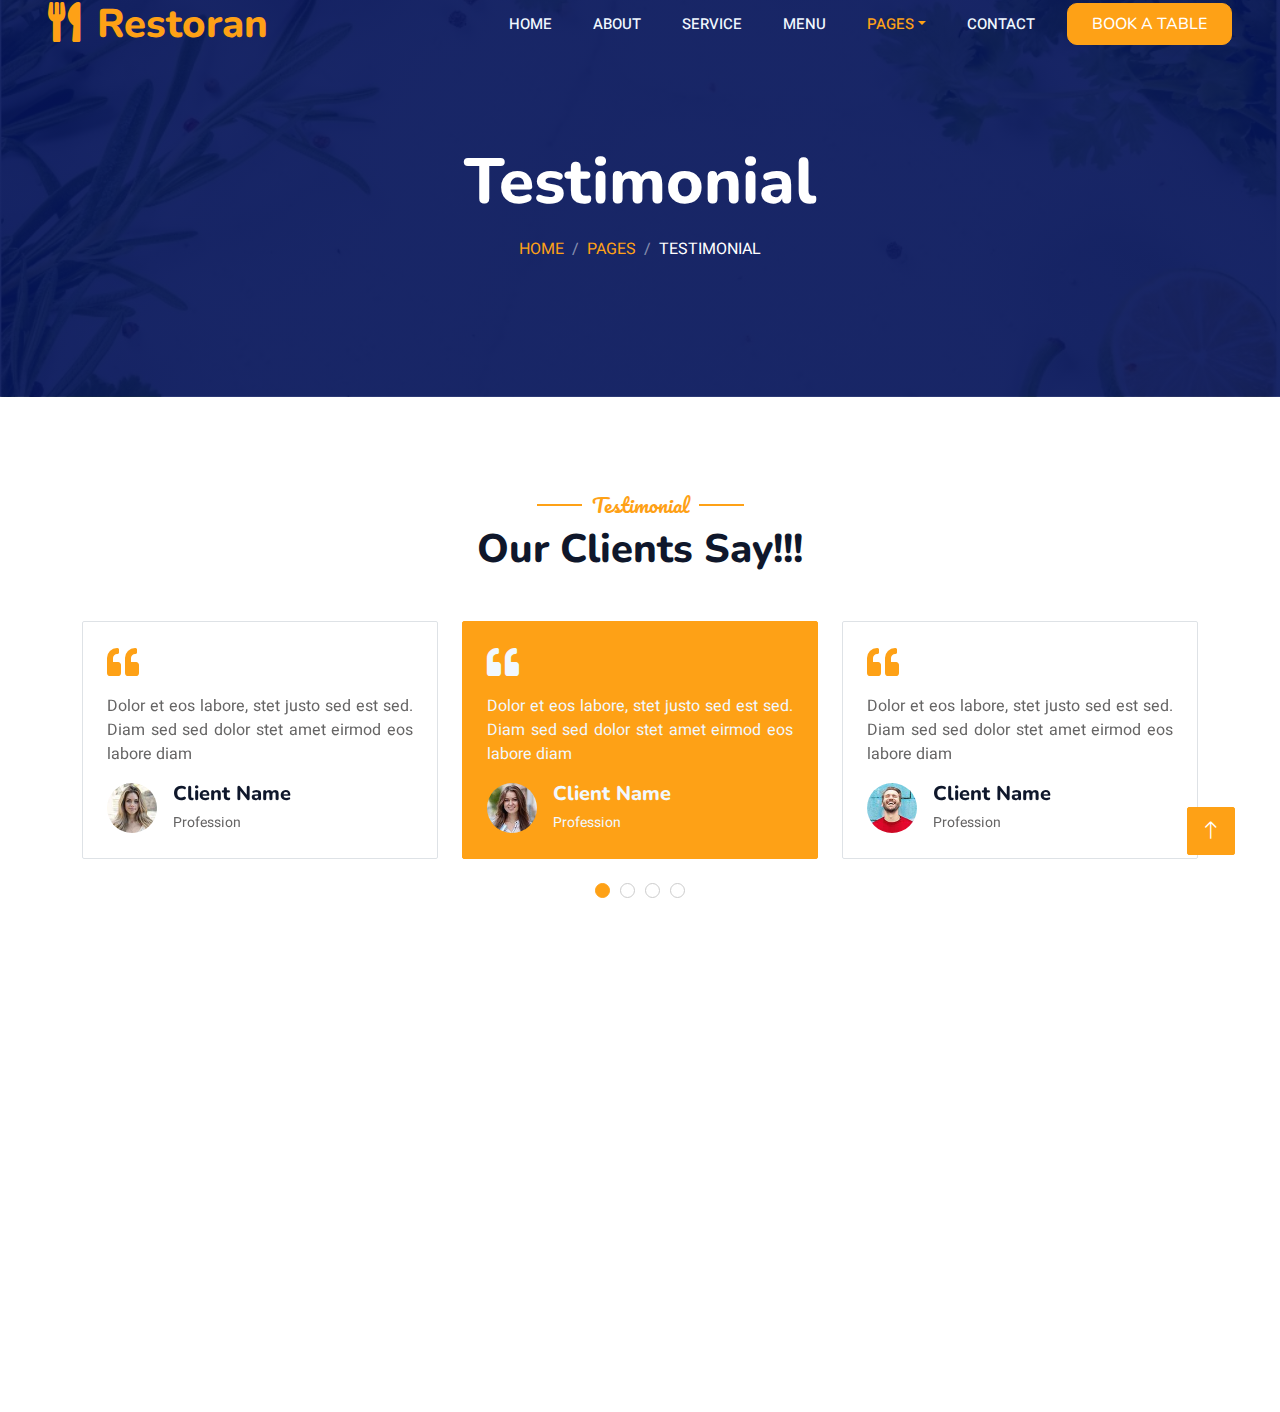
<file: testimonial.html>
<!DOCTYPE html>
<html lang="en">

<head>
    <meta charset="utf-8">
    <title>Restoran - Bootstrap Restaurant Template</title>
    <meta content="width=device-width, initial-scale=1.0" name="viewport">
    <meta content="" name="keywords">
    <meta content="" name="description">

    <!-- Favicon -->
    <link href="img/favicon.ico" rel="icon">

    <!-- Google Web Fonts -->
    <link rel="preconnect" href="https://fonts.googleapis.com">
    <link rel="preconnect" href="https://fonts.gstatic.com" crossorigin>
    <link href="https://fonts.googleapis.com/css2?family=Heebo:wght@400;500;600&family=Nunito:wght@600;700;800&family=Pacifico&display=swap" rel="stylesheet">

    <!-- Icon Font Stylesheet -->
    <link href="https://cdnjs.cloudflare.com/ajax/libs/font-awesome/5.10.0/css/all.min.css" rel="stylesheet">
    <link href="https://cdn.jsdelivr.net/npm/bootstrap-icons@1.4.1/font/bootstrap-icons.css" rel="stylesheet">

    <!-- Libraries Stylesheet -->
    <link href="lib/animate/animate.min.css" rel="stylesheet">
    <link href="lib/owlcarousel/assets/owl.carousel.min.css" rel="stylesheet">
    <link href="lib/tempusdominus/css/tempusdominus-bootstrap-4.min.css" rel="stylesheet" />

    <!-- Customized Bootstrap Stylesheet -->
    <link href="css/bootstrap.min.css" rel="stylesheet">

    <!-- Template Stylesheet -->
    <link href="css/style.css" rel="stylesheet">
</head>

<body>
    <div class="container-xxl bg-white p-0">
        <!-- Spinner Start -->
        <div id="spinner" class="show bg-white position-fixed translate-middle w-100 vh-100 top-50 start-50 d-flex align-items-center justify-content-center">
            <div class="spinner-border text-primary" style="width: 3rem; height: 3rem;" role="status">
                <span class="sr-only">Loading...</span>
            </div>
        </div>
        <!-- Spinner End -->


        <!-- Navbar & Hero Start -->
        <div class="container-xxl position-relative p-0">
            <nav class="navbar navbar-expand-lg navbar-dark bg-dark px-4 px-lg-5 py-3 py-lg-0">
                <a href="" class="navbar-brand p-0">
                    <h1 class="text-primary m-0"><i class="fa fa-utensils me-3"></i>Restoran</h1>
                    <!-- <img src="img/logo.png" alt="Logo"> -->
                </a>
                <button class="navbar-toggler" type="button" data-bs-toggle="collapse" data-bs-target="#navbarCollapse">
                    <span class="fa fa-bars"></span>
                </button>
                <div class="collapse navbar-collapse" id="navbarCollapse">
                    <div class="navbar-nav ms-auto py-0 pe-4">
                        <a href="index.html" class="nav-item nav-link">Home</a>
                        <a href="about.html" class="nav-item nav-link">About</a>
                        <a href="service.html" class="nav-item nav-link">Service</a>
                        <a href="menu.html" class="nav-item nav-link">Menu</a>
                        <div class="nav-item dropdown">
                            <a href="#" class="nav-link dropdown-toggle active" data-bs-toggle="dropdown">Pages</a>
                            <div class="dropdown-menu m-0">
                                <a href="booking.html" class="dropdown-item">Booking</a>
                                <a href="team.html" class="dropdown-item">Our Team</a>
                                <a href="testimonial.html" class="dropdown-item active">Testimonial</a>
                            </div>
                        </div>
                        <a href="contact.html" class="nav-item nav-link">Contact</a>
                    </div>
                    <a href="" class="btn btn-primary py-2 px-4">Book A Table</a>
                </div>
            </nav>

            <div class="container-xxl py-5 bg-dark hero-header mb-5">
                <div class="container text-center my-5 pt-5 pb-4">
                    <h1 class="display-3 text-white mb-3 animated slideInDown">Testimonial</h1>
                    <nav aria-label="breadcrumb">
                        <ol class="breadcrumb justify-content-center text-uppercase">
                            <li class="breadcrumb-item"><a href="#">Home</a></li>
                            <li class="breadcrumb-item"><a href="#">Pages</a></li>
                            <li class="breadcrumb-item text-white active" aria-current="page">Testimonial</li>
                        </ol>
                    </nav>
                </div>
            </div>
        </div>
        <!-- Navbar & Hero End -->


        <!-- Testimonial Start -->
        <div class="container-xxl py-5 wow fadeInUp" data-wow-delay="0.1s">
            <div class="container">
                <div class="text-center">
                    <h5 class="section-title ff-secondary text-center text-primary fw-normal">Testimonial</h5>
                    <h1 class="mb-5">Our Clients Say!!!</h1>
                </div>
                <div class="owl-carousel testimonial-carousel">
                    <div class="testimonial-item bg-transparent border rounded p-4">
                        <i class="fa fa-quote-left fa-2x text-primary mb-3"></i>
                        <p>Dolor et eos labore, stet justo sed est sed. Diam sed sed dolor stet amet eirmod eos labore diam</p>
                        <div class="d-flex align-items-center">
                            <img class="img-fluid flex-shrink-0 rounded-circle" src="img/testimonial-1.jpg" style="width: 50px; height: 50px;">
                            <div class="ps-3">
                                <h5 class="mb-1">Client Name</h5>
                                <small>Profession</small>
                            </div>
                        </div>
                    </div>
                    <div class="testimonial-item bg-transparent border rounded p-4">
                        <i class="fa fa-quote-left fa-2x text-primary mb-3"></i>
                        <p>Dolor et eos labore, stet justo sed est sed. Diam sed sed dolor stet amet eirmod eos labore diam</p>
                        <div class="d-flex align-items-center">
                            <img class="img-fluid flex-shrink-0 rounded-circle" src="img/testimonial-2.jpg" style="width: 50px; height: 50px;">
                            <div class="ps-3">
                                <h5 class="mb-1">Client Name</h5>
                                <small>Profession</small>
                            </div>
                        </div>
                    </div>
                    <div class="testimonial-item bg-transparent border rounded p-4">
                        <i class="fa fa-quote-left fa-2x text-primary mb-3"></i>
                        <p>Dolor et eos labore, stet justo sed est sed. Diam sed sed dolor stet amet eirmod eos labore diam</p>
                        <div class="d-flex align-items-center">
                            <img class="img-fluid flex-shrink-0 rounded-circle" src="img/testimonial-3.jpg" style="width: 50px; height: 50px;">
                            <div class="ps-3">
                                <h5 class="mb-1">Client Name</h5>
                                <small>Profession</small>
                            </div>
                        </div>
                    </div>
                    <div class="testimonial-item bg-transparent border rounded p-4">
                        <i class="fa fa-quote-left fa-2x text-primary mb-3"></i>
                        <p>Dolor et eos labore, stet justo sed est sed. Diam sed sed dolor stet amet eirmod eos labore diam</p>
                        <div class="d-flex align-items-center">
                            <img class="img-fluid flex-shrink-0 rounded-circle" src="img/testimonial-4.jpg" style="width: 50px; height: 50px;">
                            <div class="ps-3">
                                <h5 class="mb-1">Client Name</h5>
                                <small>Profession</small>
                            </div>
                        </div>
                    </div>
                </div>
            </div>
        </div>
        <!-- Testimonial End -->
        

        <!-- Footer Start -->
        <div class="container-fluid bg-dark text-light footer pt-5 mt-5 wow fadeIn" data-wow-delay="0.1s">
            <div class="container py-5">
                <div class="row g-5">
                    <div class="col-lg-3 col-md-6">
                        <h4 class="section-title ff-secondary text-start text-primary fw-normal mb-4">Company</h4>
                        <a class="btn btn-link" href="">About Us</a>
                        <a class="btn btn-link" href="">Contact Us</a>
                        <a class="btn btn-link" href="">Reservation</a>
                        <a class="btn btn-link" href="">Privacy Policy</a>
                        <a class="btn btn-link" href="">Terms & Condition</a>
                    </div>
                    <div class="col-lg-3 col-md-6">
                        <h4 class="section-title ff-secondary text-start text-primary fw-normal mb-4">Contact</h4>
                        <p class="mb-2"><i class="fa fa-map-marker-alt me-3"></i>123 Street, New York, USA</p>
                        <p class="mb-2"><i class="fa fa-phone-alt me-3"></i>+012 345 67890</p>
                        <p class="mb-2"><i class="fa fa-envelope me-3"></i>info@example.com</p>
                        <div class="d-flex pt-2">
                            <a class="btn btn-outline-light btn-social" href=""><i class="fab fa-twitter"></i></a>
                            <a class="btn btn-outline-light btn-social" href=""><i class="fab fa-facebook-f"></i></a>
                            <a class="btn btn-outline-light btn-social" href=""><i class="fab fa-youtube"></i></a>
                            <a class="btn btn-outline-light btn-social" href=""><i class="fab fa-linkedin-in"></i></a>
                        </div>
                    </div>
                    <div class="col-lg-3 col-md-6">
                        <h4 class="section-title ff-secondary text-start text-primary fw-normal mb-4">Opening</h4>
                        <h5 class="text-light fw-normal">Monday - Saturday</h5>
                        <p>09AM - 09PM</p>
                        <h5 class="text-light fw-normal">Sunday</h5>
                        <p>10AM - 08PM</p>
                    </div>
                    <div class="col-lg-3 col-md-6">
                        <h4 class="section-title ff-secondary text-start text-primary fw-normal mb-4">Newsletter</h4>
                        <p>Dolor amet sit justo amet elitr clita ipsum elitr est.</p>
                        <div class="position-relative mx-auto" style="max-width: 400px;">
                            <input class="form-control border-primary w-100 py-3 ps-4 pe-5" type="text" placeholder="Your email">
                            <button type="button" class="btn btn-primary py-2 position-absolute top-0 end-0 mt-2 me-2">SignUp</button>
                        </div>
                    </div>
                </div>
            </div>
            <div class="container">
                <div class="copyright">
                    <div class="row">
                        <div class="col-md-6 text-center text-md-start mb-3 mb-md-0">
                            &copy; <a class="border-bottom" href="#">Your Site Name</a>, All Right Reserved. 
							
							<!--/*** This template is free as long as you keep the footer author’s credit link/attribution link/backlink. If you'd like to use the template without the footer author’s credit link/attribution link/backlink, you can purchase the Credit Removal License from "https://htmlcodex.com/credit-removal". Thank you for your support. ***/-->
							Designed By <a class="border-bottom" href="https://htmlcodex.com">HTML Codex</a>
                        </div>
                        <div class="col-md-6 text-center text-md-end">
                            <div class="footer-menu">
                                <a href="">Home</a>
                                <a href="">Cookies</a>
                                <a href="">Help</a>
                                <a href="">FQAs</a>
                            </div>
                        </div>
                    </div>
                </div>
            </div>
        </div>
        <!-- Footer End -->


        <!-- Back to Top -->
        <a href="#" class="btn btn-lg btn-primary btn-lg-square back-to-top"><i class="bi bi-arrow-up"></i></a>
    </div>

    <!-- JavaScript Libraries -->
    <script src="https://code.jquery.com/jquery-3.4.1.min.js"></script>
    <script src="https://cdn.jsdelivr.net/npm/bootstrap@5.0.0/dist/js/bootstrap.bundle.min.js"></script>
    <script src="lib/wow/wow.min.js"></script>
    <script src="lib/easing/easing.min.js"></script>
    <script src="lib/waypoints/waypoints.min.js"></script>
    <script src="lib/counterup/counterup.min.js"></script>
    <script src="lib/owlcarousel/owl.carousel.min.js"></script>
    <script src="lib/tempusdominus/js/moment.min.js"></script>
    <script src="lib/tempusdominus/js/moment-timezone.min.js"></script>
    <script src="lib/tempusdominus/js/tempusdominus-bootstrap-4.min.js"></script>

    <!-- Template Javascript -->
    <script src="js/main.js"></script>
</body>

</html>
</file>
<file: css/style.css>
/********** Template CSS **********/
:root {
    --primary: #FEA116;
    --light: #F1F8FF;
    --dark: #0F172B;
}

.ff-secondary {
    font-family: 'Pacifico', cursive;
}

.fw-medium {
    font-weight: 600 !important;
}

.fw-semi-bold {
    font-weight: 700 !important;
}

.back-to-top {
    position: fixed;
    display: none;
    right: 45px;
    bottom: 45px;
    z-index: 99;
}
/* img logo */
#imglogo:hover{
    transform: scale(1.09);
}

/*** Spinner ***/
#spinner {
    opacity: 0;
    visibility: hidden;
    transition: opacity .5s ease-out, visibility 0s linear .5s;
    z-index: 99999;
}

#spinner.show {
    transition: opacity .5s ease-out, visibility 0s linear 0s;
    visibility: visible;
    opacity: 1;
}


/*** Button ***/
.btn {
    font-family: 'Nunito', sans-serif;
    font-weight: 500;
    text-transform: uppercase;
    transition: .5s;
    border-radius:10px;
}
.btn.btn-primary,
.btn.btn-secondary {
    color: #FFFFFF;
}
.btn.btn-primary:hover
{
    -webkit-transform: scale(1.1);
}


.btn-square {
    width: 38px;
    height: 38px;
}

.btn-sm-square {
    width: 32px;
    height: 32px;
}

.btn-lg-square {
    width: 48px;
    height: 48px;
}

.btn-square,
.btn-sm-square,
.btn-lg-square {
    padding: 0;
    display: flex;
    align-items: center;
    justify-content: center;
    font-weight: normal;
    border-radius: 2px;
}



/*** Navbar ***/
.navbar-dark .navbar-nav .nav-link {
    position: relative;
    margin-left: 25px;
    /* padding: 35px 0; */
    font-size: 15px;
    color: var(--light) !important;
    text-transform: uppercase;
    font-weight: 500;
    outline: none;
    transition: .5s;
   
}

.sticky-top.navbar-dark .navbar-nav .nav-link {
    /* padding: 20px 0; */
}

.navbar-dark .navbar-nav .nav-link:hover,
.navbar-dark .navbar-nav .nav-link.active {
    color: var(--primary) !important;
}

.navbar-dark .navbar-brand img {
    max-height: 60px;
    transition: .5s;
}

.sticky-top.navbar-dark .navbar-brand img {
    max-height: 45px;
}
.bg-dark{
    background-color:rgba(5, 20, 90, .92) !important;
}


/*  */

  .navbar .navbar-nav .nav-item {
    position: relative;
  }
  .navbar .navbar-nav .nav-item::after {
    position: absolute;
    bottom: 0;
    left: 0;
    right: 0;
    margin: auto;
    /* background-color: #000000; */
    background: var(--primary) !important;
    width: 0%;
    content: "";
    height:2px;
    transition: all 0.5s;
  }
  
  .navbar .navbar-nav .nav-item:hover::after {
    width: 100%;
  }
/*  */

@media (max-width: 991.98px) {
    .sticky-top.navbar-dark {
        position: relative;
    }

    .navbar-dark .navbar-collapse {
        margin-top: 15px;
        border-top: 1px solid rgba(255, 255, 255, .1)
    }

    .navbar-dark .navbar-nav .nav-link,
    .sticky-top.navbar-dark .navbar-nav .nav-link {
        /* padding: 10px 0; */
        margin-left: 0;
    }

    .navbar-dark .navbar-brand img {
        max-height: 45px;
    }
}

@media (min-width: 992px) {
    .navbar-dark {
        position: absolute;
        width: 100%;
        top: 0;
        left: 0;
        z-index: 999;
        background: transparent !important;
    }
    
    .sticky-top.navbar-dark {
        position: fixed;
        /* background: var(--dark) !important; */
        background-color:rgba(2, 17, 82, 0.92) !important;
    }
}


/*** Hero Header ***/
.hero-header {
    /* background: linear-gradient(rgba(15, 23, 43, .9), rgba(15, 23, 43, .9)), url(../img/bg-hero.jpg); */
    background: linear-gradient(rgba(5, 20, 90, .92), rgba(5, 20, 90, .92)), url(../img/bg-hero.jpg);
    background-position: center center;
    background-repeat: no-repeat;
    background-size: cover;
    /* height:100vh; */
}

.hero-header img {
    animation: imgRotate 50s linear infinite;
}


@keyframes imgRotate { 
    100% { 
        transform: rotate(360deg); 
    } 
}



.breadcrumb-item + .breadcrumb-item::before {
    color: rgba(255, 255, 255, .5);
}


/*** Section Title ***/
.section-title {
    position: relative;
    display: inline-block;
}

.section-title::before {
    position: absolute;
    content: "";
    width: 45px;
    height: 2px;
    top: 50%;
    left: -55px;
    margin-top: -1px;
    background: var(--primary);
}

.section-title::after {
    position: absolute;
    content: "";
    width: 45px;
    height: 2px;
    top: 50%;
    right: -55px;
    margin-top: -1px;
    background: var(--primary);
}

.section-title.text-start::before,
.section-title.text-end::after {
    display: none;
}




/*** Service ***/
.service-item {
    box-shadow: 0 0 45px rgba(0, 0, 0, .08);
    transition: .5s;
}

.service-item:hover {
    background: var(--primary);
}

.service-item * {
    transition: .5s;
}

.service-item:hover * {
    color: var(--light) !important;
}

p{
    text-align: justify;
}
.img-fluid{
    border-radius: 20px;
    cursor: pointer;
}

.img-fluid:hover{
    transform: scale(1.09);
}



/*** Food Menu ***/
.nav-pills .nav-item .active {
    border-bottom: 2px solid var(--primary);
}


/*** Youtube Video ***/
.video {
    position: relative;
    height: 100%;
    min-height: 500px;
    /* background: linear-gradient(rgba(15, 23, 43, .1), rgba(15, 23, 43, .1)), url(../img/foodvideo.jpg);  */
    background-position: center center;
    background-repeat: no-repeat;
    background-size: cover;
}
.video video{
    position: absolute;
    left:5px;
    height:98%;
    min-height:500px;
}

/* .video .btn-play {
    position: absolute;
    z-index: 3;
    top: 50%;
    left: 50%;
    transform: translateX(-50%) translateY(-50%);
    box-sizing: content-box;
    display: block;
    width: 32px;
    height: 44px;
    border-radius: 50%;
    border: none;
    outline: none;
    padding: 18px 20px 18px 28px;
}

.video .btn-play:before {
    content: "";
    position: absolute;
    z-index: 0;
    left: 50%;
    top: 50%;
    transform: translateX(-50%) translateY(-50%);
    display: block;
    width: 100px;
    height: 100px;
    background: var(--primary);
    border-radius: 50%;
    animation: pulse-border 1500ms ease-out infinite;
}

.video .btn-play:after {
    content: "";
    position: absolute;
    z-index: 1;
    left: 50%;
    top: 50%;
    transform: translateX(-50%) translateY(-50%);
    display: block;
    width: 100px;
    height: 100px;
    background: var(--primary);
    border-radius: 50%;
    transition: all 200ms;
} */

.video .btn-play img {
    position: relative;
    z-index: 3;
    max-width: 100%;
    width: auto;
    height: auto;
}

.video .btn-play span {
    display: block;
    position: relative;
    z-index: 3;
    width: 0;
    height: 0;
    border-left: 32px solid var(--dark);
    border-top: 22px solid transparent;
    border-bottom: 22px solid transparent;
}

@keyframes pulse-border {
    0% {
        transform: translateX(-50%) translateY(-50%) translateZ(0) scale(1);
        opacity: 1;
    }

    100% {
        transform: translateX(-50%) translateY(-50%) translateZ(0) scale(1.5);
        opacity: 0;
    }
}

/* #videoModal {
    z-index: 99999;
}

#videoModal .modal-dialog {
    position: relative;
    max-width: 800px;
    margin: 60px auto 0 auto;
}

#videoModal .modal-body {
    position: relative;
    padding: 0px;
}

#videoModal .close {
    position: absolute;
    width: 30px;
    height: 30px;
    right: 0px;
    top: -30px;
    z-index: 999;
    font-size: 30px;
    font-weight: normal;
    color: #FFFFFF;
    background: #000000;
    opacity: 1;
} */



/*  */

.col-6{
    /* width:50%;
    display: flex; */
}

/*  */

/*** Team ***/
.team-item {
    box-shadow: 0 0 45px rgba(0, 0, 0, .08);
    height: calc(100% - 38px);
    transition: .5s;
}

.team-item img {
    transition: .5s;
}

.team-item:hover img {
    transform: scale(1.1);
}

.team-item:hover {
    height: 100%;
}

.team-item .btn {
    border-radius: 38px 38px 0 0;
}


/*** Testimonial ***/
.testimonial-carousel .owl-item .testimonial-item,
.testimonial-carousel .owl-item.center .testimonial-item * {
    transition: .5s;
}

.testimonial-carousel .owl-item.center .testimonial-item {
    background: var(--primary) !important;
    border-color: var(--primary) !important;
}

.testimonial-carousel .owl-item.center .testimonial-item * {
    color: var(--light) !important;
}

.testimonial-carousel .owl-dots {
    margin-top: 24px;
    display: flex;
    align-items: flex-end;
    justify-content: center;
}

.testimonial-carousel .owl-dot {
    position: relative;
    display: inline-block;
    margin: 0 5px;
    width: 15px;
    height: 15px;
    border: 1px solid #CCCCCC;
    border-radius: 15px;
    transition: .5s;
}

.testimonial-carousel .owl-dot.active {
    background: var(--primary);
    border-color: var(--primary);
}
h5:hover{
    text-decoration: underline;
}


/*** Footer ***/
.footer .btn.btn-social {
    margin-right: 5px;
    width: 35px;
    height: 35px;
    display: flex;
    align-items: center;
    justify-content: center;
    color: var(--light);
    border: 1px solid #FFFFFF;
    border-radius: 35px;
    transition: .3s;
}

.footer .btn.btn-social:hover {
    color: var(--primary);
}

.footer .btn.btn-link {
    display: block;
    margin-bottom: 5px;
    padding: 0;
    text-align: left;
    color: #FFFFFF;
    font-size: 15px;
    font-weight: normal;
    text-transform: capitalize;
    transition: .3s;
}

.footer .btn.btn-link::before {
    position: relative;
    content: "\f105";
    font-family: "Font Awesome 5 Free";
    font-weight: 900;
    margin-right: 10px;
}

.footer .btn.btn-link:hover {
    letter-spacing: 1px;
    box-shadow: none;
}

.footer .copyright {
    padding: 25px 0;
    font-size: 15px;
    border-top: 1px solid rgba(256, 256, 256, .1);
}

.footer .copyright a {
    color: var(--light);
}

.footer .footer-menu a {
    margin-right: 15px;
    padding-right: 15px;
    border-right: 1px solid rgba(255, 255, 255, .1);
}

.footer .footer-menu a:last-child {
    margin-right: 0;
    padding-right: 0;
    border-right: none;
}
</file>
